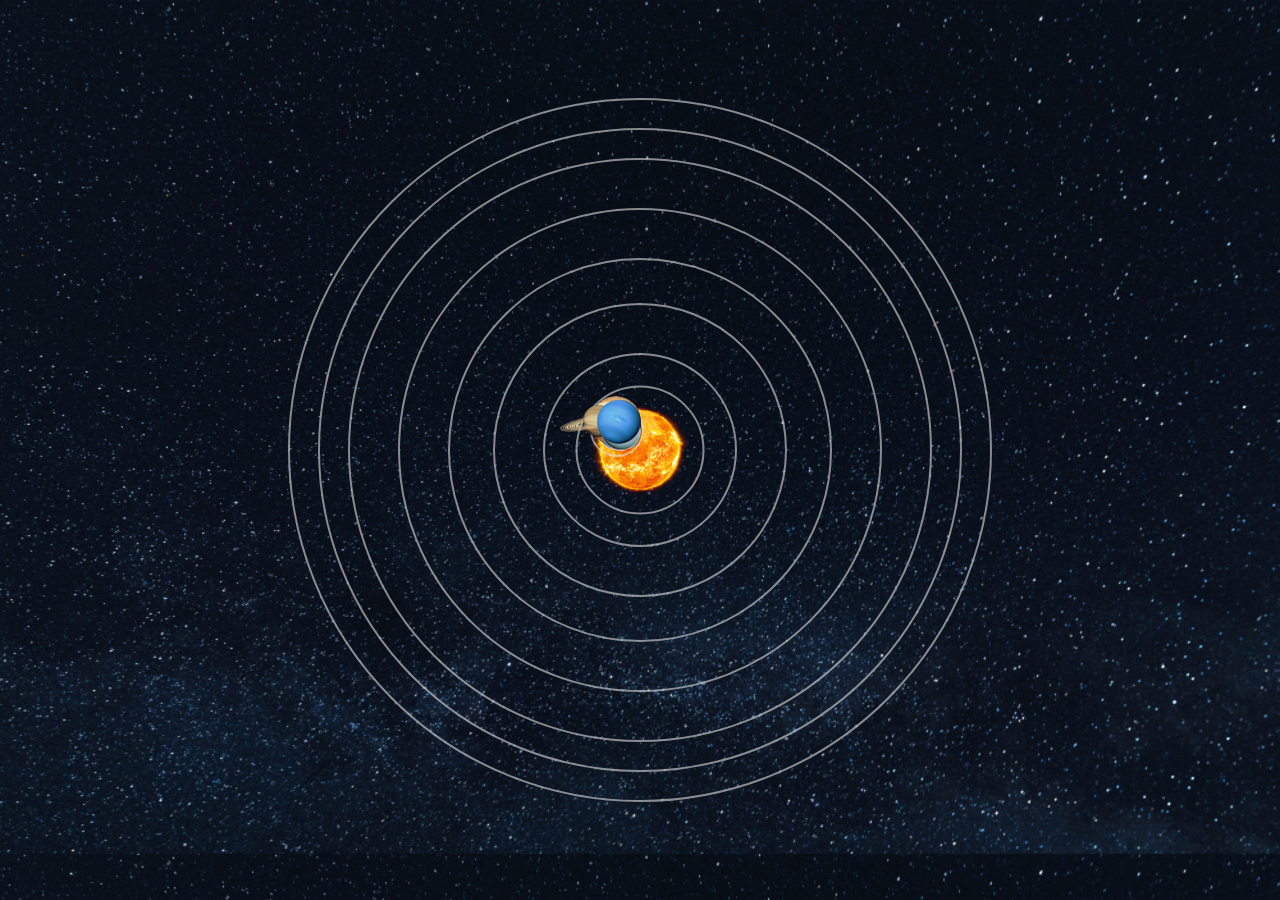
<file: projects/planet_revolution/index.html>
<!DOCTYPE html>
<html lang="en">
<head>
    <meta charset="UTF-8">
    <meta http-equiv="X-UA-Compatible" content="IE=edge">
    <meta name="viewport" content="width=device-width, initial-scale=1.0">
    <link rel="stylesheet" href="style.css">
    <title>Solar System</title>
</head>
<body>
    <div class="sun"></div>
    <div class="mercury-border">
        <div class="mercury">
        </div>
    </div>
    <div class="venus-border">
        <div class="venus">
        </div>
    </div>
    <div class="earth-border">
        <div class="earth">
            <div class="moon-border">
                <div class="moon"></div>
            </div>
        </div>
    </div>
    <div class="mars-border">
        <div class="mars">
        </div>
    </div>
    <div class="jupiter-border">
        <div class="jupiter">
        </div>
    </div>
    <div class="saturn-border">
        <div class="saturn">
        </div>
    </div>
    <div class="uranus-border">
        <div class="uranus">
        </div>
    </div>
    <div class="neptune-border">
        <div class="neptune">
        </div>
    </div>
</body>
</html>
</file>
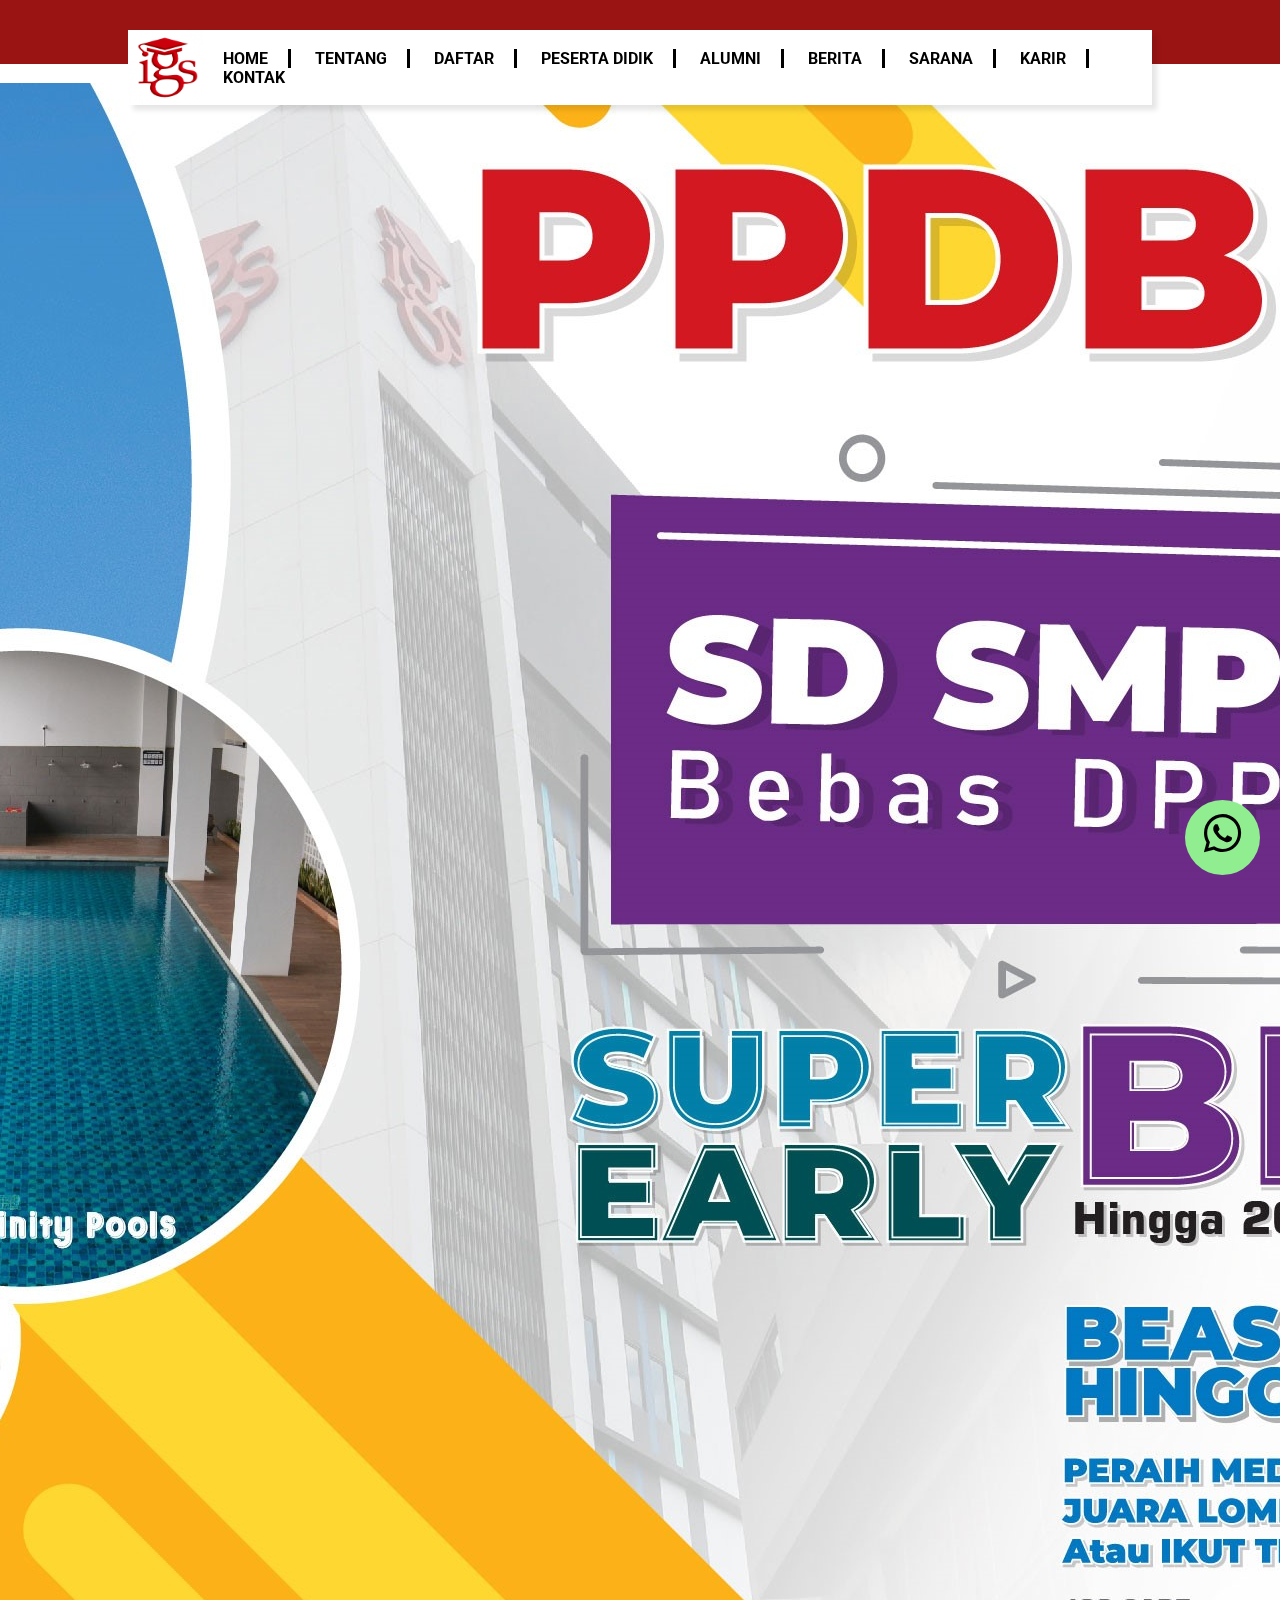
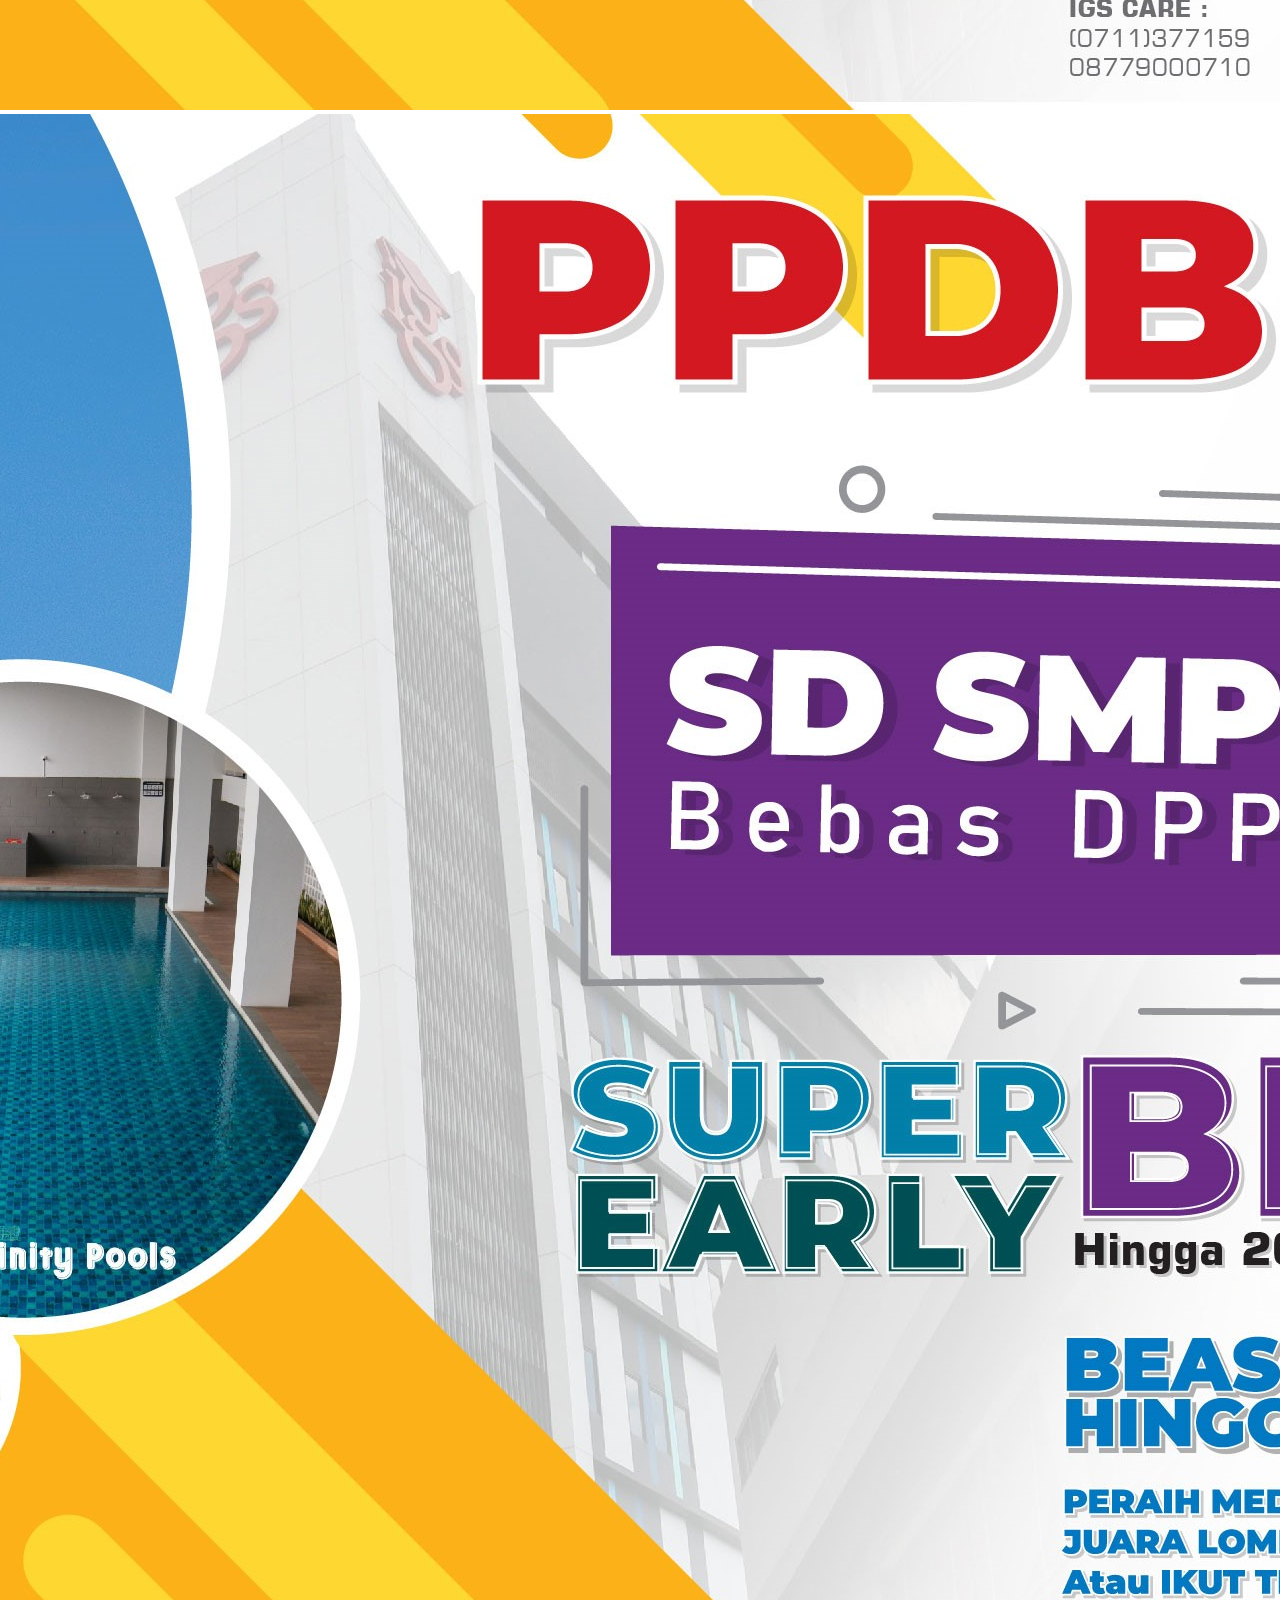
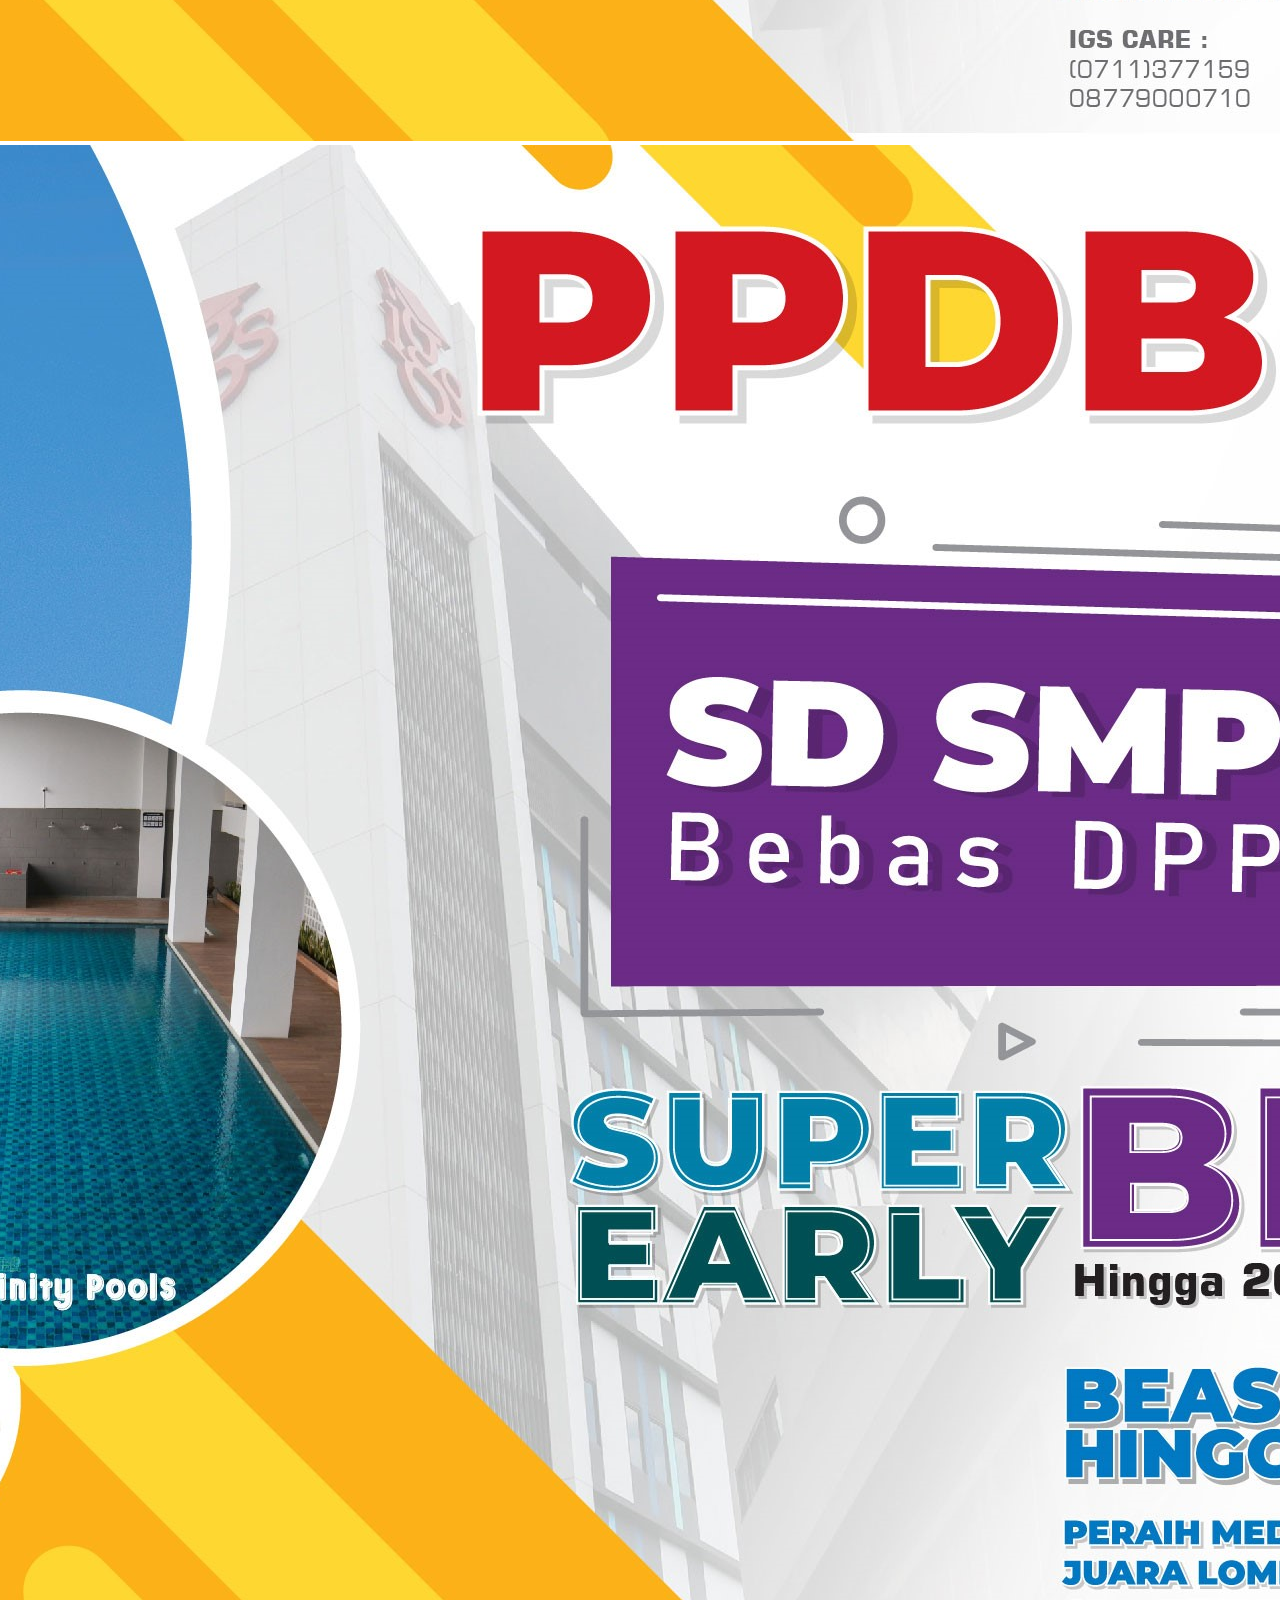
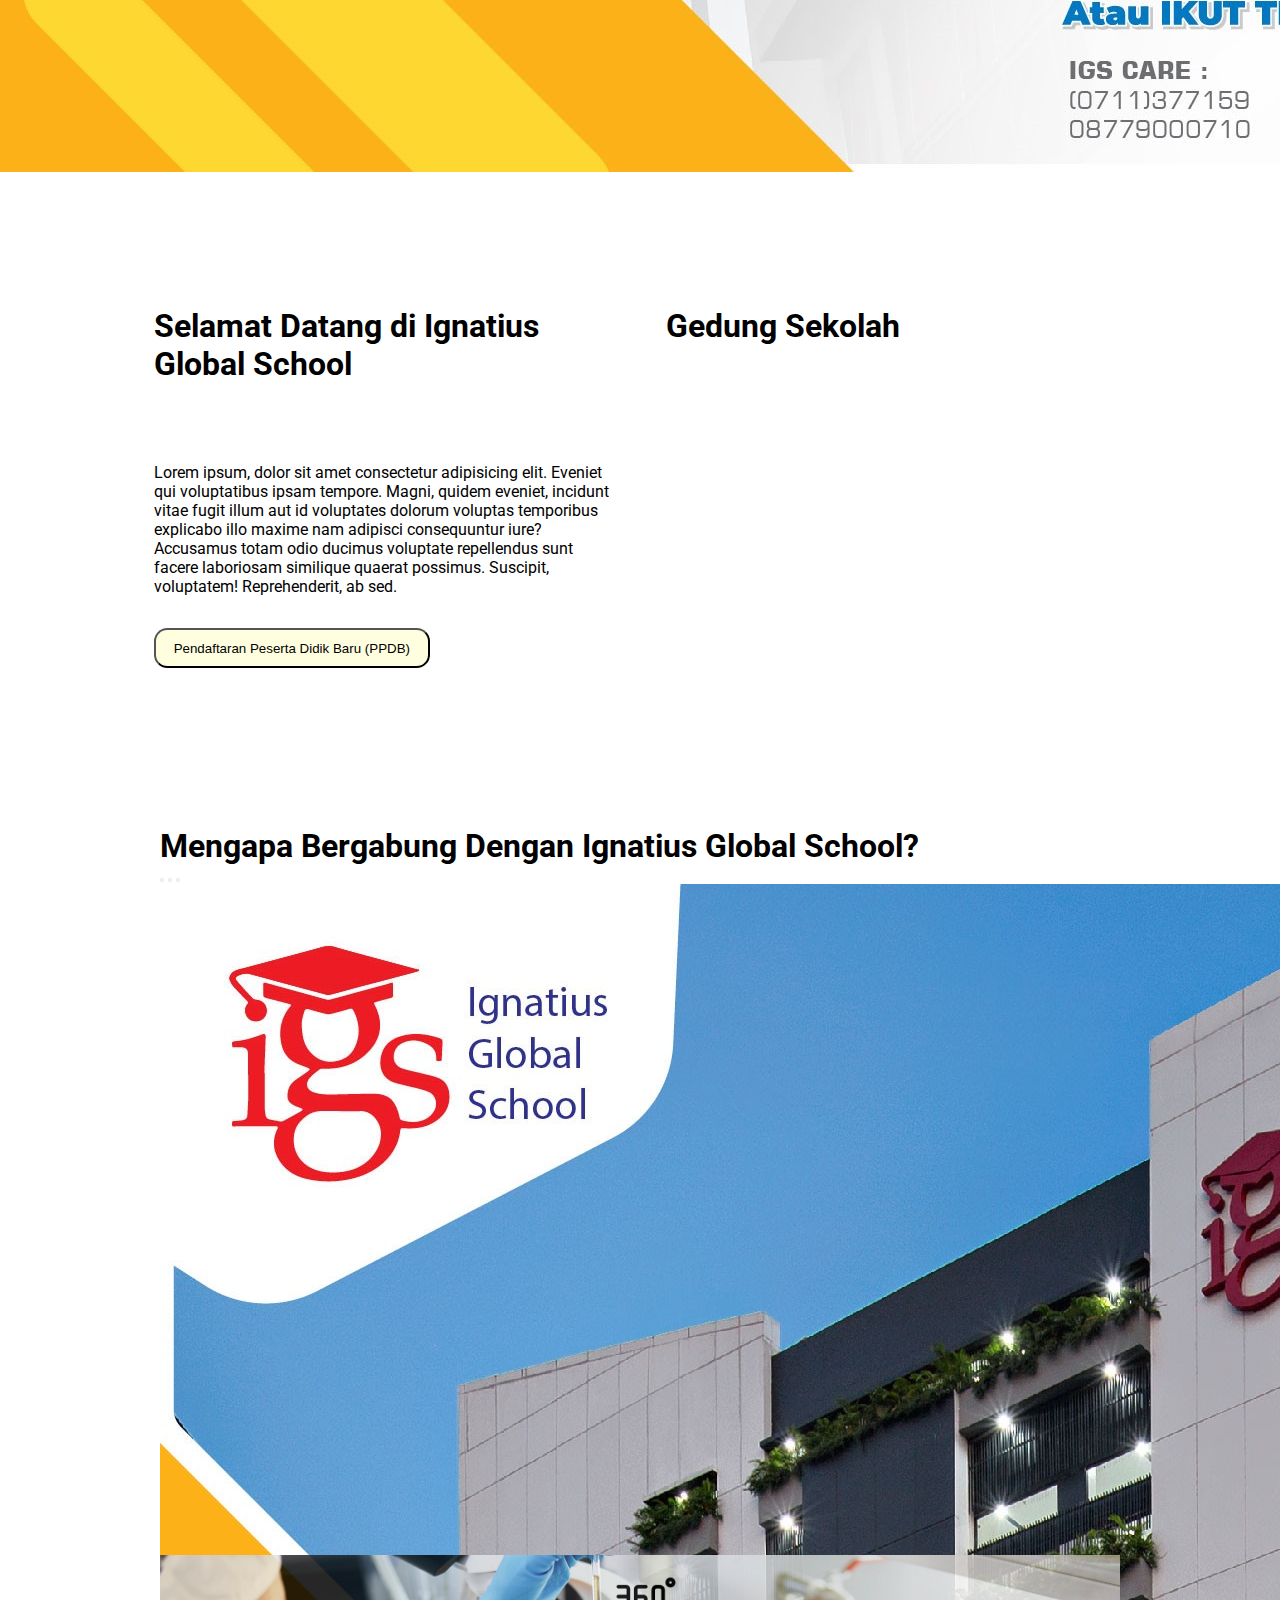
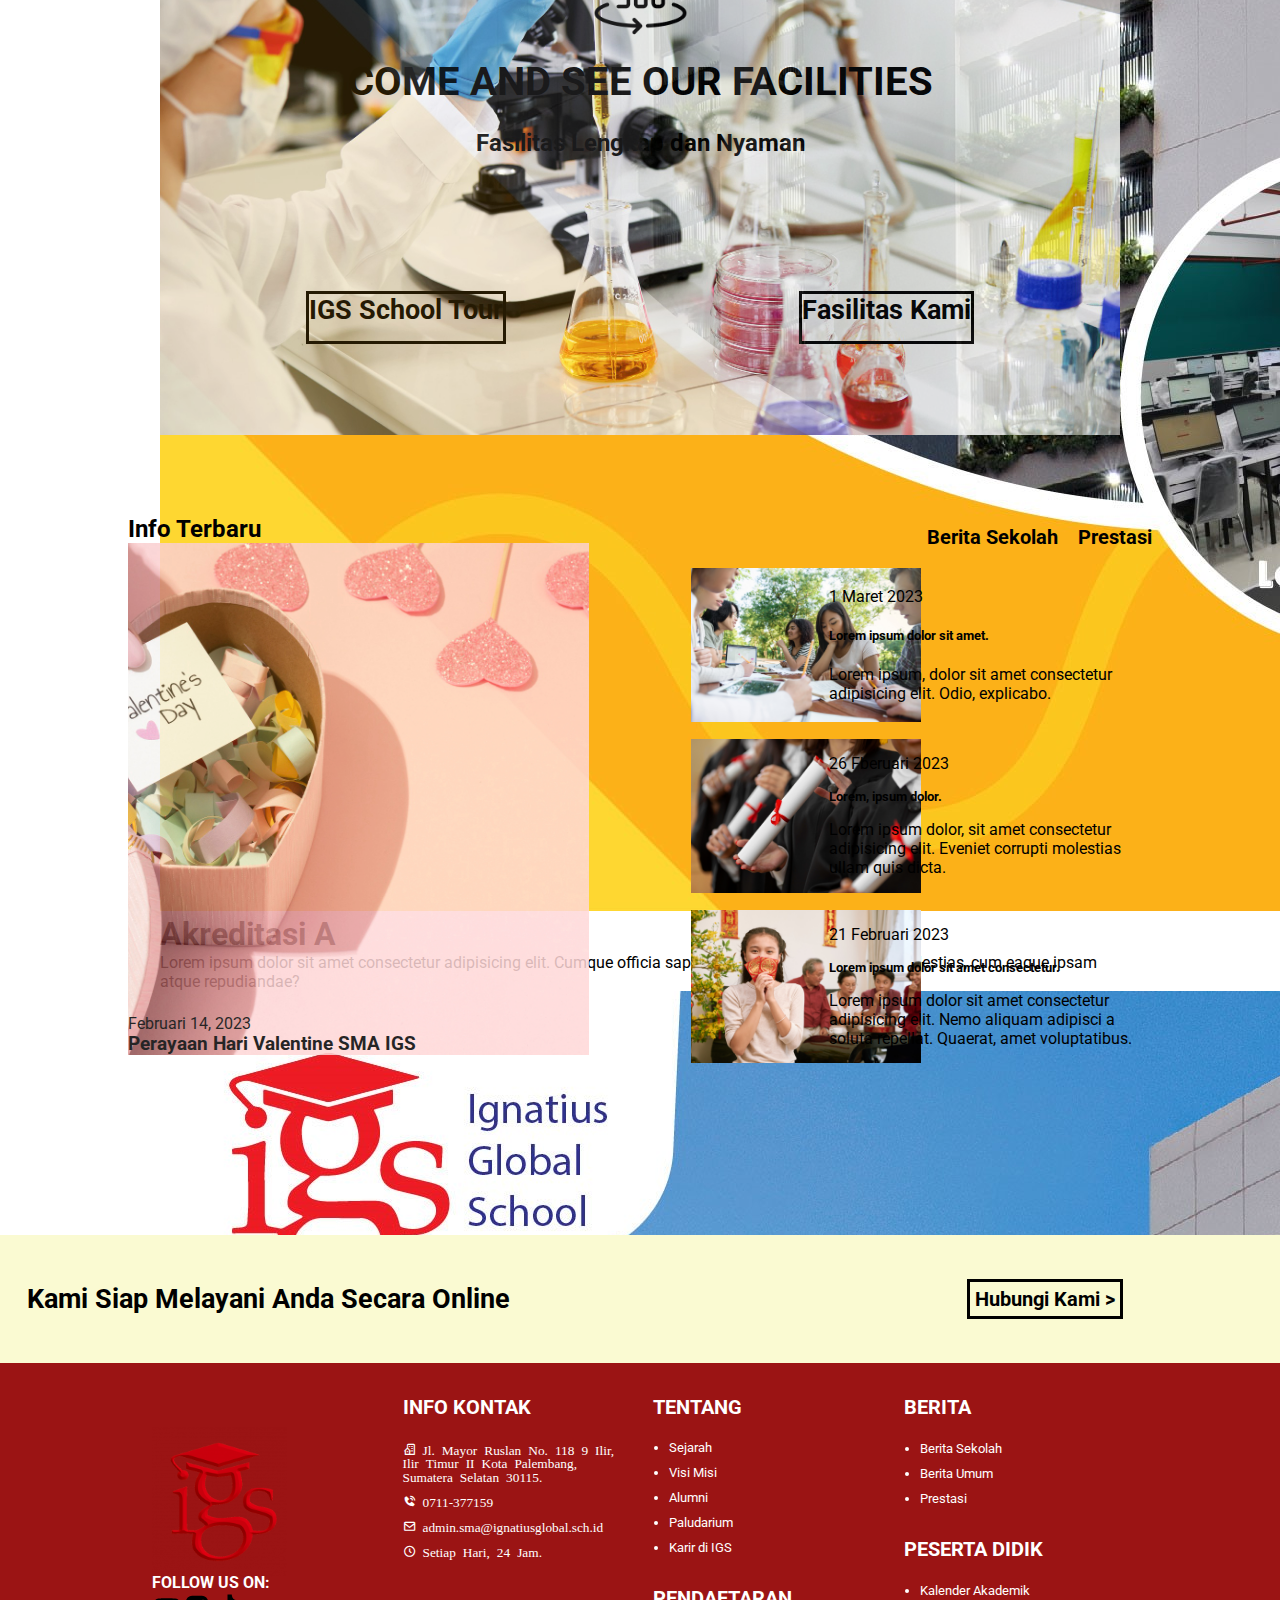
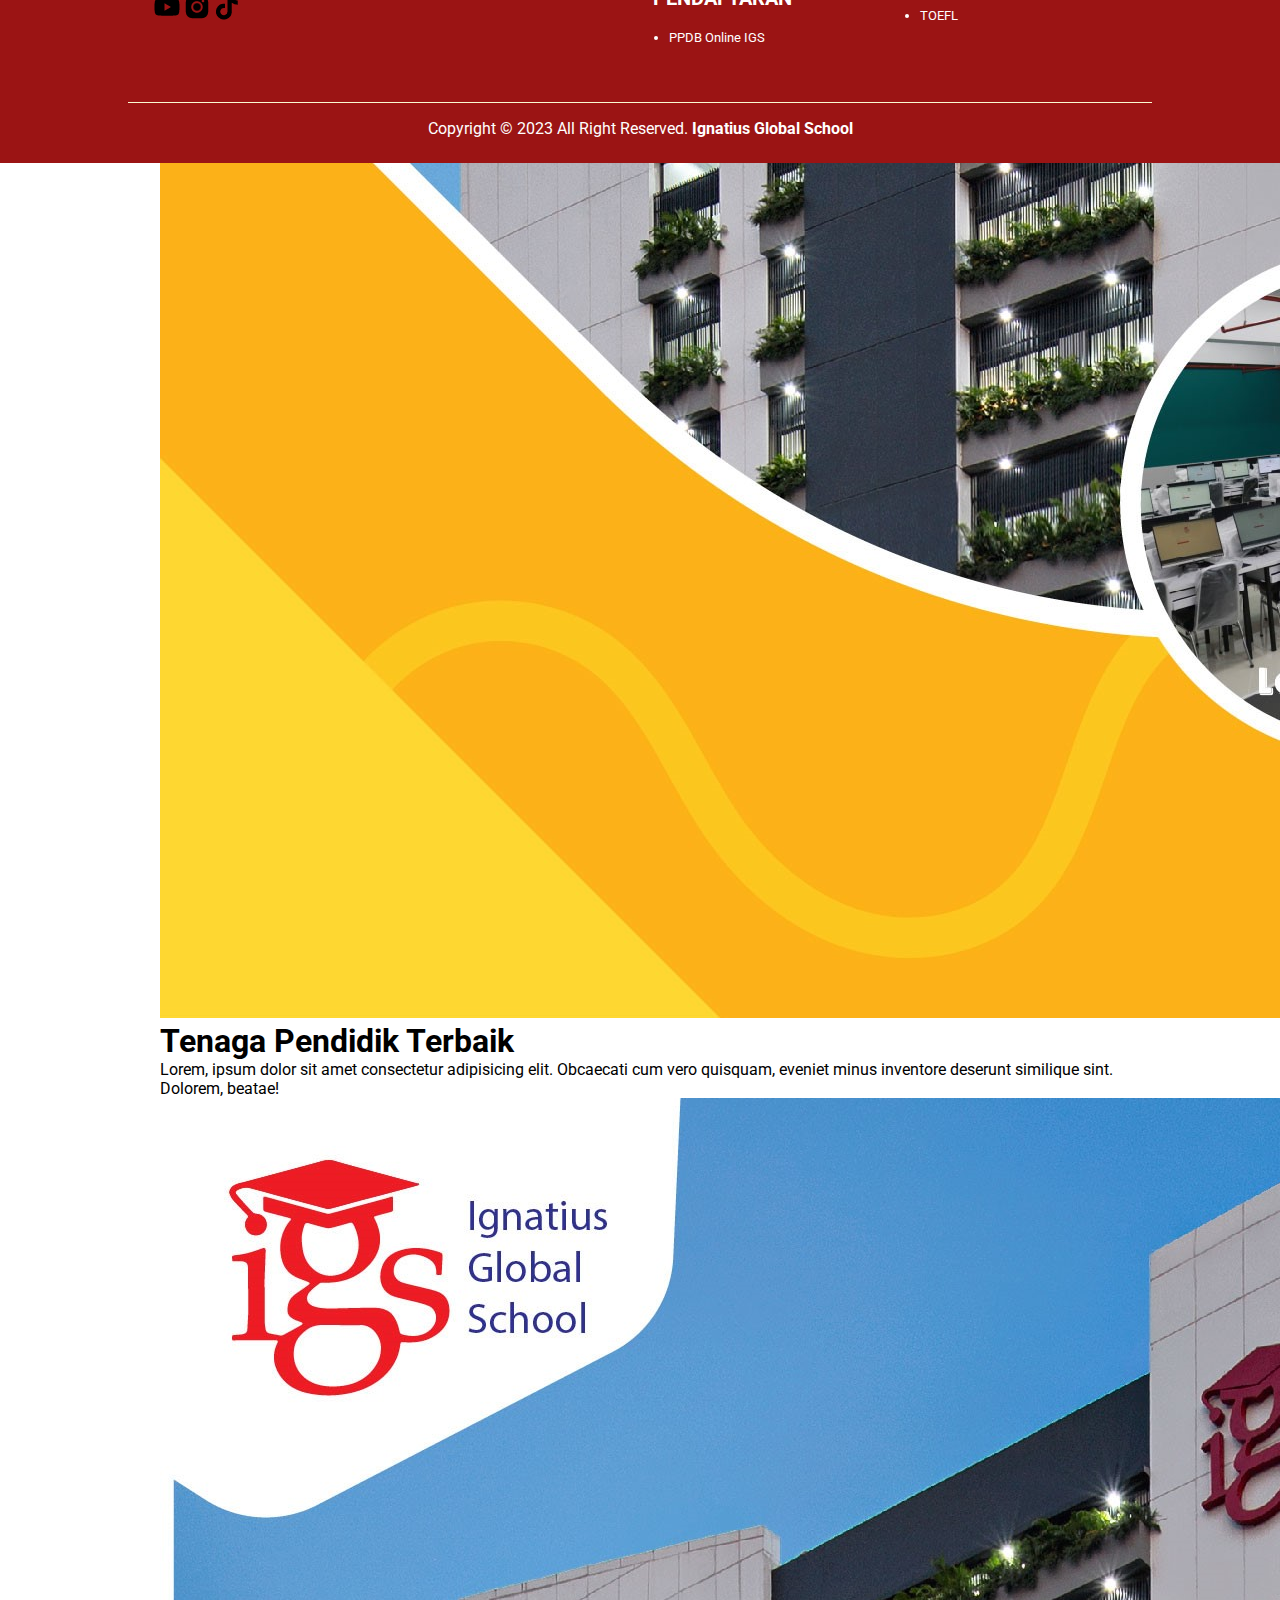
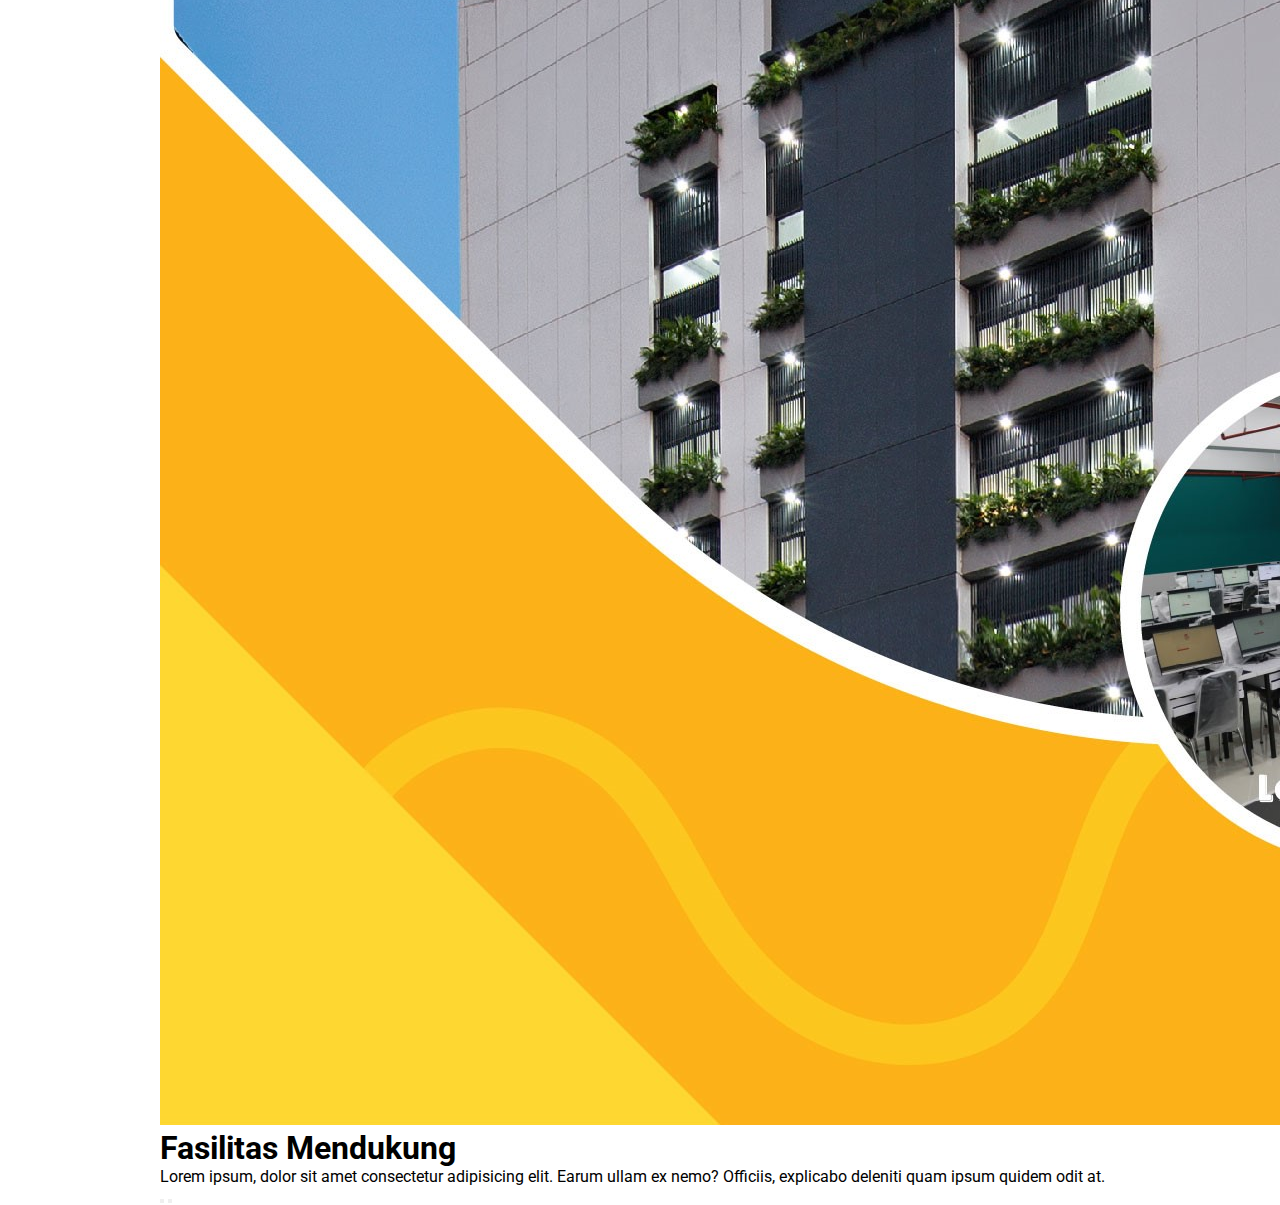
<file: projects/school_page/index.html>
<!DOCTYPE html>
<html lang="en">
<head>
    <meta charset="UTF-8">
    <meta http-equiv="X-UA-Compatible" content="IE=edge">
    <meta name="viewport" content="width=device-width, initial-scale=1.0">
    <title>Ignatius Global School</title>
    <link href="https://cdn.jsdelivr.net/npm/bootstrap@5.3.0-alpha1/dist/css/bootstrap.min.css" rel="stylesheet" integrity="sha384-GLhlTQ8iRABdZLl6O3oVMWSktQOp6b7In1Zl3/Jr59b6EGGoI1aFkw7cmDA6j6gD" crossorigin="anonymous">
    <link href='https://unpkg.com/boxicons@2.1.4/css/boxicons.min.css' rel='stylesheet'>
    <link rel="stylesheet" href="style.css">
</head>
<body>
    <div class="kotak">
        <header>
            <div class="header-block"></div>
            <nav>
                <div class="nav-logo">
                    <a href="" target="_self"><img src="igs-logos.png" alt="logo" width="75px" height="75px"></a>
                </div>
                <ul>
                    <li class="nav-item"><a href="" target="_self">home</a></li>
                    <li class="nav-item"><a href="" target="_self">tentang</a></li>
                    <li class="nav-item"><a href="" target="_self">daftar</a></li>
                    <li class="nav-item"><a href="" target="_self">peserta didik</a></li>
                    <li class="nav-item"><a href="" target="_self">alumni</a></li>
                    <li class="nav-item"><a href="" target="_self">berita</a></li>
                    <li class="nav-item"><a href="" target="_self">sarana</a></li>
                    <li class="nav-item"><a href="" target="_self">karir</a></li>
                    <li class="kontak"><a href="" target="_self">kontak</a></li>
                </ul>
            </nav>
        </header>
        <div class="jumbotron">
            <div id="demo" class="carousel slide" data-bs-ride="carousel">
                <div class="carousel-indicators">
                    <button type="button" data-bs-target="#demo" data-bs-slide-to="0" class="active"></button>
                    <button type="button" data-bs-target="#demo" data-bs-slide-to="1"></button>
                    <button type="button" data-bs-target="#demo" data-bs-slide-to="2"></button>
                </div>
                <div class="carousel-inner">
                    <div class="carousel-item active">
                        <img src="ppdb_igs.jpg" alt="PPDB" class="d-block w-100">
                    </div>
                    <div class="carousel-item">
                        <img src="ppdb_igs.jpg" alt="PPDB" class="d-block w-100">
                    </div>
                    <div class="carousel-item">
                        <img src="ppdb_igs.jpg" alt="PPDB" class="d-block w-100">
                    </div>
                </div>
                <button class="carousel-control-prev" type="button" data-bs-target="#demo" data-bs-slide="prev">
                    <span class="carousel-control-prev-icon"></span>
                </button>
                <button class="carousel-control-next" type="button" data-bs-target="#demo" data-bs-slide="next">
                    <span class="carousel-control-next-icon"></span>
                </button>
            </div>
        </div>
        <section class="content-1">
            <div class="left">
                <h1 class="item">Selamat Datang di Ignatius Global School</h1>
                <p class="item">Lorem ipsum, dolor sit amet consectetur adipisicing elit. Eveniet qui voluptatibus ipsam tempore. Magni, quidem eveniet, incidunt vitae fugit illum aut id voluptates dolorum voluptas temporibus explicabo illo maxime nam adipisci consequuntur iure? Accusamus totam odio ducimus voluptate repellendus sunt facere laboriosam similique quaerat possimus. Suscipit, voluptatem! Reprehenderit, ab sed.</p>
                <button class="enrol-btn"><a href="" target="_self">Pendaftaran Peserta Didik Baru (PPDB)</a></button>
            </div>
            <div class="right">
                <h1 class="item">Gedung Sekolah</h1>
                <iframe width=100% height="315" src="https://www.youtube.com/embed/kqJxFAVxvgg" title="YouTube video player" frameborder="0" allow="accelerometer; autoplay; clipboard-write; encrypted-media; gyroscope; picture-in-picture; web-share" allowfullscreen></iframe>
            </div>
        </section>
        <section class="content-2">
            <div class="kotak">
                <h1 class="item">Mengapa Bergabung Dengan Ignatius Global School?</h1>
                <div id="demo1" class="carousel slide" data-bs-ride="carousel">
                    <div class="carousel-indicators">
                        <button type="button" data-bs-target="#demo1" data-bs-slide-to="0" class="active"></button>
                        <button type="button" data-bs-target="#demo1" data-bs-slide-to="1"></button>
                        <button type="button" data-bs-target="#demo1" data-bs-slide-to="2"></button>
                    </div>
                    <div class="carousel-inner">
                        <div class="carousel-item active">
                            <img src="ppdb_igs.jpg" alt="PPDB" class="d-block w-100">
                            <div class="carousel-caption">
                                <h1>Akreditasi A</h1>
                                <p>Lorem ipsum dolor sit amet consectetur adipisicing elit. Cumque officia sapiente iusto commodi repellat molestias, cum eaque ipsam atque repudiandae?</p>
                            </div>
                        </div>
                        <div class="carousel-item">
                            <img src="ppdb_igs.jpg" alt="PPDB" class="d-block w-100">
                            <div class="carousel-caption">
                                <h1>Tenaga Pendidik Terbaik</h1>
                                <p>Lorem, ipsum dolor sit amet consectetur adipisicing elit. Obcaecati cum vero quisquam, eveniet minus inventore deserunt similique sint. Dolorem, beatae!</p>
                            </div>
                        </div>
                        <div class="carousel-item">
                            <img src="ppdb_igs.jpg" alt="PPDB" class="d-block w-100">
                            <div class="carousel-caption">
                                <h1>Fasilitas Mendukung</h1>
                                <p>Lorem ipsum, dolor sit amet consectetur adipisicing elit. Earum ullam ex nemo? Officiis, explicabo deleniti quam ipsum quidem odit at.</p>
                            </div>
                        </div>
                    </div>
                    <button class="carousel-control-prev" type="button" data-bs-target="#demo1" data-bs-slide="prev">
                        <span class="carousel-control-prev-icon"></span>
                    </button>
                    <button class="carousel-control-next" type="button" data-bs-target="#demo1" data-bs-slide="next">
                        <span class="carousel-control-next-icon"></span>
                    </button>
                </div></div>
        </section>
        <section class="tour">
            <div class="box-top">
                <div class="foto">
                    <img src=360-degree.png alt="360 icon" width=103px height=103px>
                </div>
                <h1>COME AND SEE OUR FACILITIES</h1>
                <p>Fasilitas Lengkap dan Nyaman</p>
            </div>
            <div class="box-bottom">
                <div class="btn">IGS School Tour</div>
                <div class="btn">Fasilitas Kami</div>
            </div>
        </section>
        <section class="article">
            <div class="left">
                <h2>Info Terbaru</h2>
                <div class="kotak">
                    <div class="content">
                        <p>Februari 14, 2023</p>
                        <h3>Perayaan Hari Valentine SMA IGS<h3>
                    </div>
                </div>
            </div>
            <div class="right">
                <div class="title">
                    <h3><a href="" target="_blank">Berita Sekolah</a></h3>
                    <h3><a href="" target="_blank">Prestasi</a></h3>
                </div>
                <div class="kotak">
                    <div class="picture">
                        <div class="satu"><img src="student.jpg" alt="Orientation"></div>
                        <div class="dua"><img src="graduation.jpg" alt="Graduation"></div>
                        <div class="tiga"><img src="imlek.jpg" alt="imlek"></div>
                    </div>
                    <div class="text">
                        <div class="satu">
                            <p>1 Maret 2023</p>
                            <h5>Lorem ipsum dolor sit amet.</h5>
                            <p>Lorem ipsum, dolor sit amet consectetur adipisicing elit. Odio, explicabo.</p>
                        </div>
                        <div class="dua">
                            <p>26 Fberuari 2023</p>
                            <h5>Lorem, ipsum dolor.</h5>
                            <p>Lorem ipsum dolor, sit amet consectetur adipisicing elit. Eveniet corrupti molestias ullam quis dicta.</p>
                        </div>
                        <div class="tiga">
                            <p>21 Februari 2023</p>
                            <h5>Lorem ipsum dolor sit amet consectetur.</h5>
                            <p>Lorem ipsum dolor sit amet consectetur adipisicing elit. Nemo aliquam adipisci a soluta repellat. Quaerat, amet voluptatibus.</p>
                        </div>
                    </div>
                </div>
            </div>
        </section>
        <section class="service">
            <div class="text">
                Kami Siap Melayani Anda Secara Online
            </div>
            <div class="comm">
                <p><a href="" target="">Hubungi Kami ></a></p>
            </div>
        </section>
        <footer>
            <div class="kotak">
                <section class="top">
                    <div class="item social-media">
                        <div class="logo">
                            <img src="igs-logos.png" alt="Ignatius Global School">
                        </div>
                        <h3>Follow us on:</h3>
                        <div class="social-icons">
                            <img src="[data-uri]"/>
                            <img src="[data-uri]"/>
                            <img src="[data-uri]"/>
                        </div>
                    </div>
                    <div class="item item-contact">
                        <h2>Info Kontak</h2>
                        <ul>
                            <li>
                                <i class="bx bx-building-house">
                                    Jl. Mayor Ruslan No. 118 9 Ilir, Ilir Timur II Kota Palembang, Sumatera Selatan 30115.
                                </i>
                            </li>
                            <li>
                                <i class='bx bxs-phone-call' >
                                    0711-377159
                                </i>
                            </li>
                            <li>
                                <i class='bx bx-envelope'>
                                    admin.sma@ignatiusglobal.sch.id
                                </i>
                            </li>
                            <li>
                                <i class='bx bx-time-five'>
                                    Setiap Hari, 24 Jam.
                                </i>
                            </li>
                        </ul>
                    </div>
                    <div class="item item-about">
                        <h2>Tentang</h2>
                        <ul>
                            <li>Sejarah</li>
                            <li>Visi Misi</li>
                            <li>Alumni</li>
                            <li>Paludarium</li>
                            <li>Karir di IGS</li>
                        </ul>
                        <h2>Pendaftaran</h2>
                        <ul>
                            <li>PPDB Online IGS</li>
                        </ul>
                    </div>
                    <div class="item item-news">
                        <h2>Berita</h2>
                        <ul>
                            <li>Berita Sekolah</li>
                            <li>Berita Umum</li>
                            <li>Prestasi</li>
                        </ul>
                        <h2>Peserta Didik</h2>
                        <ul>
                            <li>Kalender Akademik</li>
                            <li>TOEFL</li>
                        </ul>
                    </div>
                </section>
                <section class="bottom">
                    <p>Copyright &copy; 2023 All Right Reserved. <span style="font-weight: bold;">Ignatius Global School</span></p>
                </section>
            </div>     
        </footer> 
    </div>
    <div class="whatsapp-icon">
        <a href="" target=""><i class='bx bxl-whatsapp'></i></a>
    </div>
    <script src="https://cdn.jsdelivr.net/npm/bootstrap@5.3.0-alpha1/dist/js/bootstrap.bundle.min.js" integrity="sha384-w76AqPfDkMBDXo30jS1Sgez6pr3x5MlQ1ZAGC+nuZB+EYdgRZgiwxhTBTkF7CXvN" crossorigin="anonymous"></script>
</body>
</html>
</file>
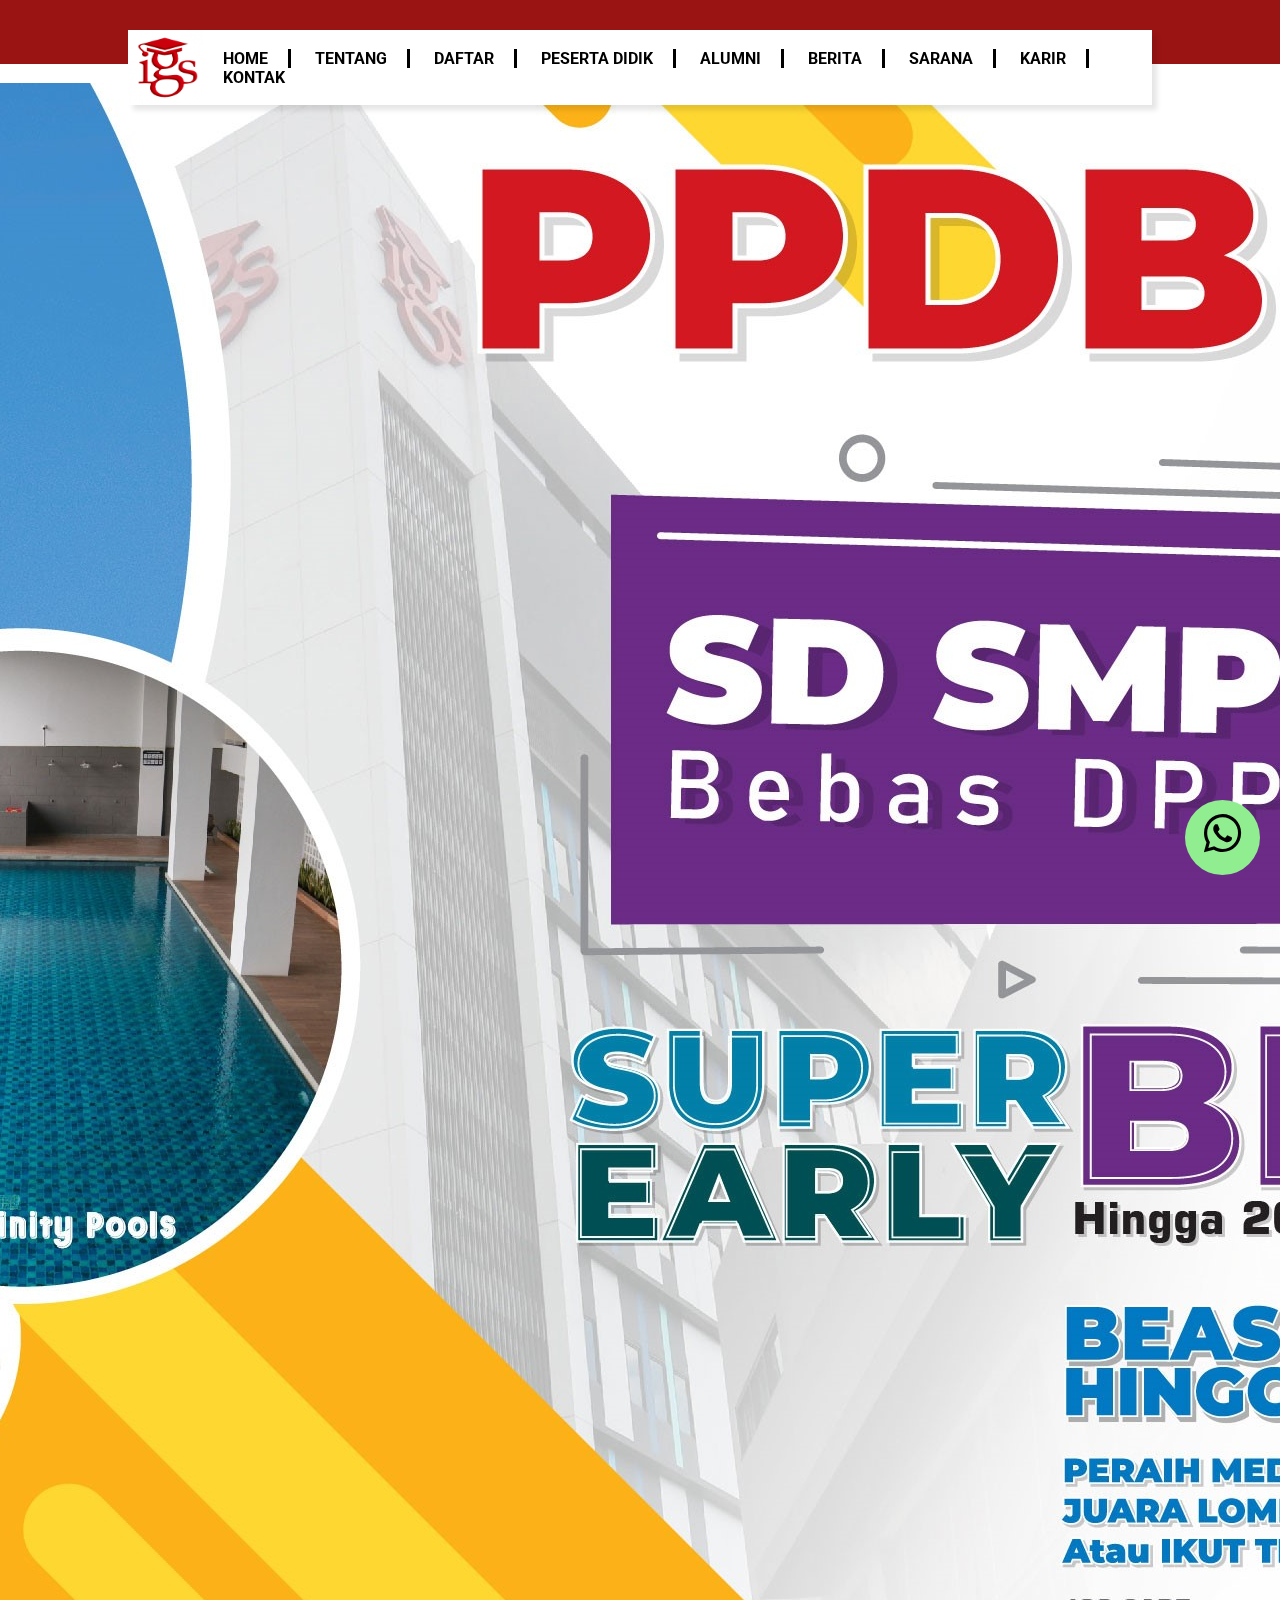
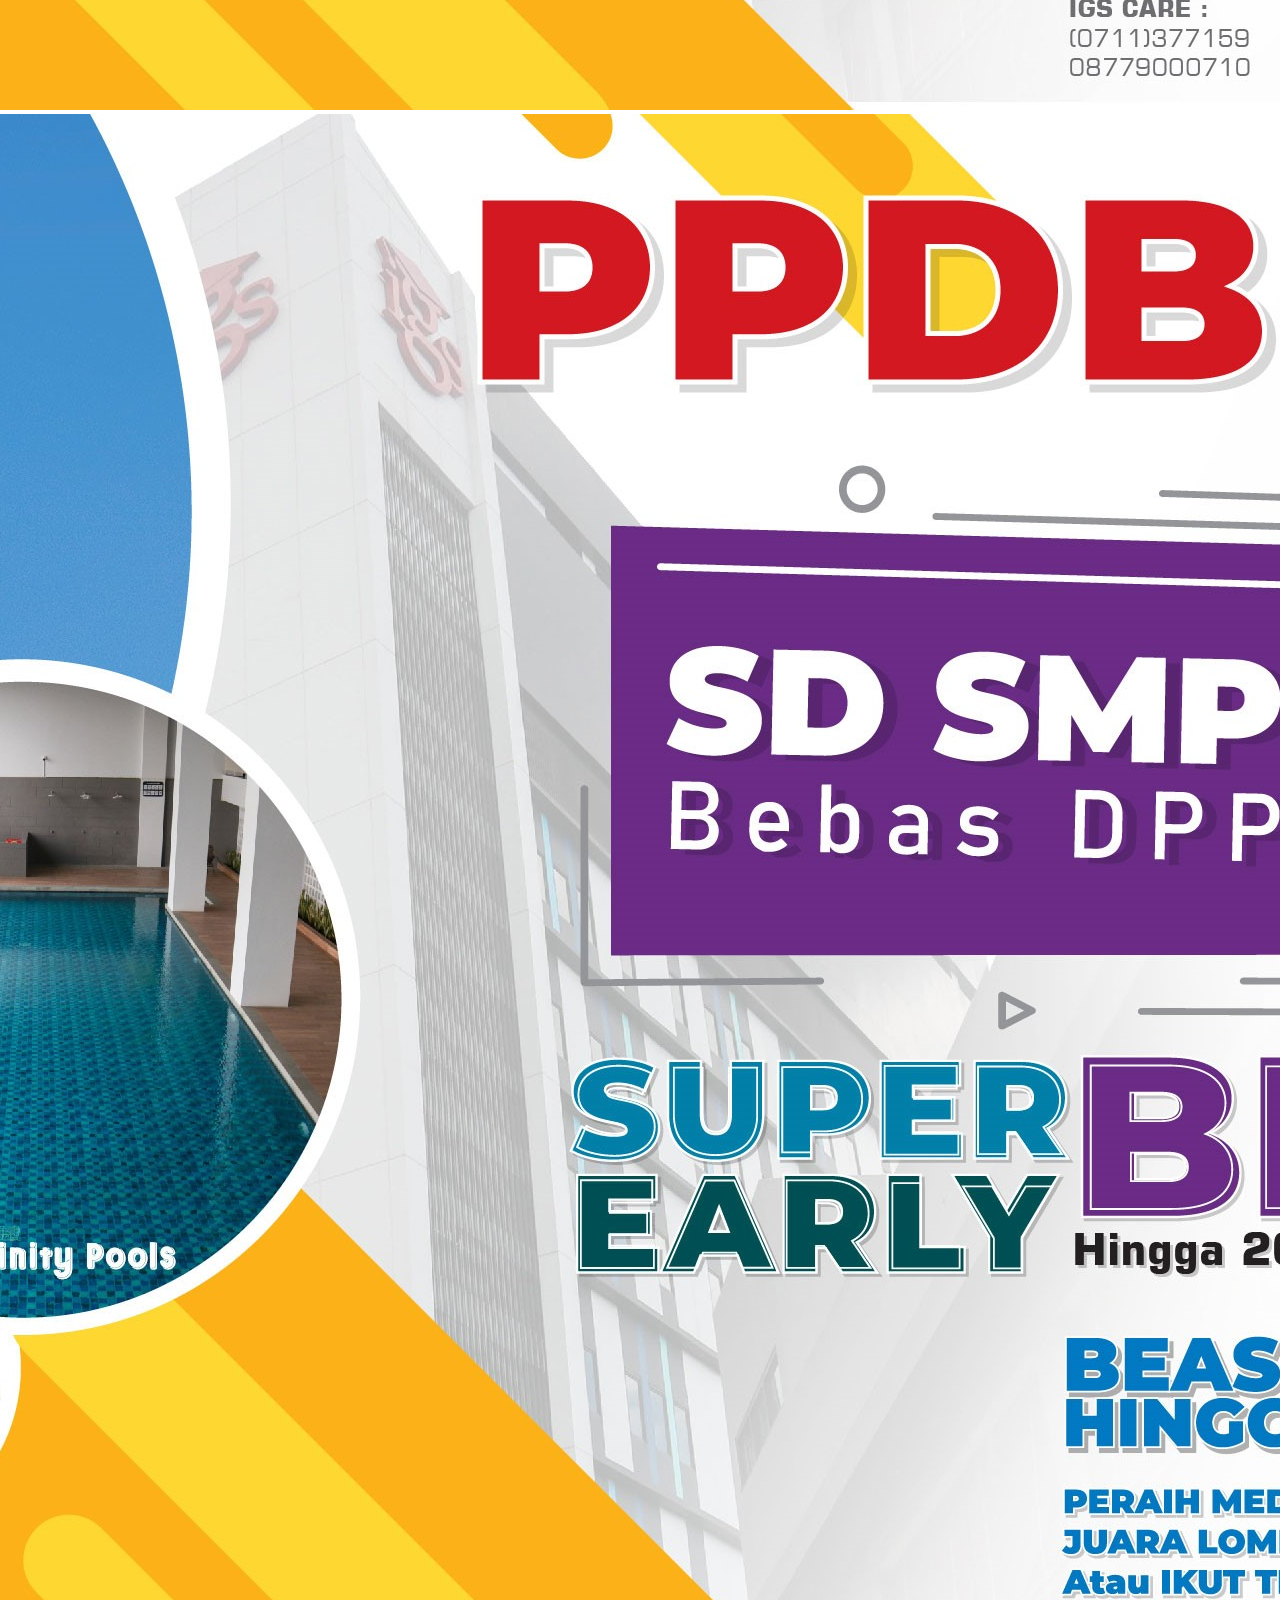
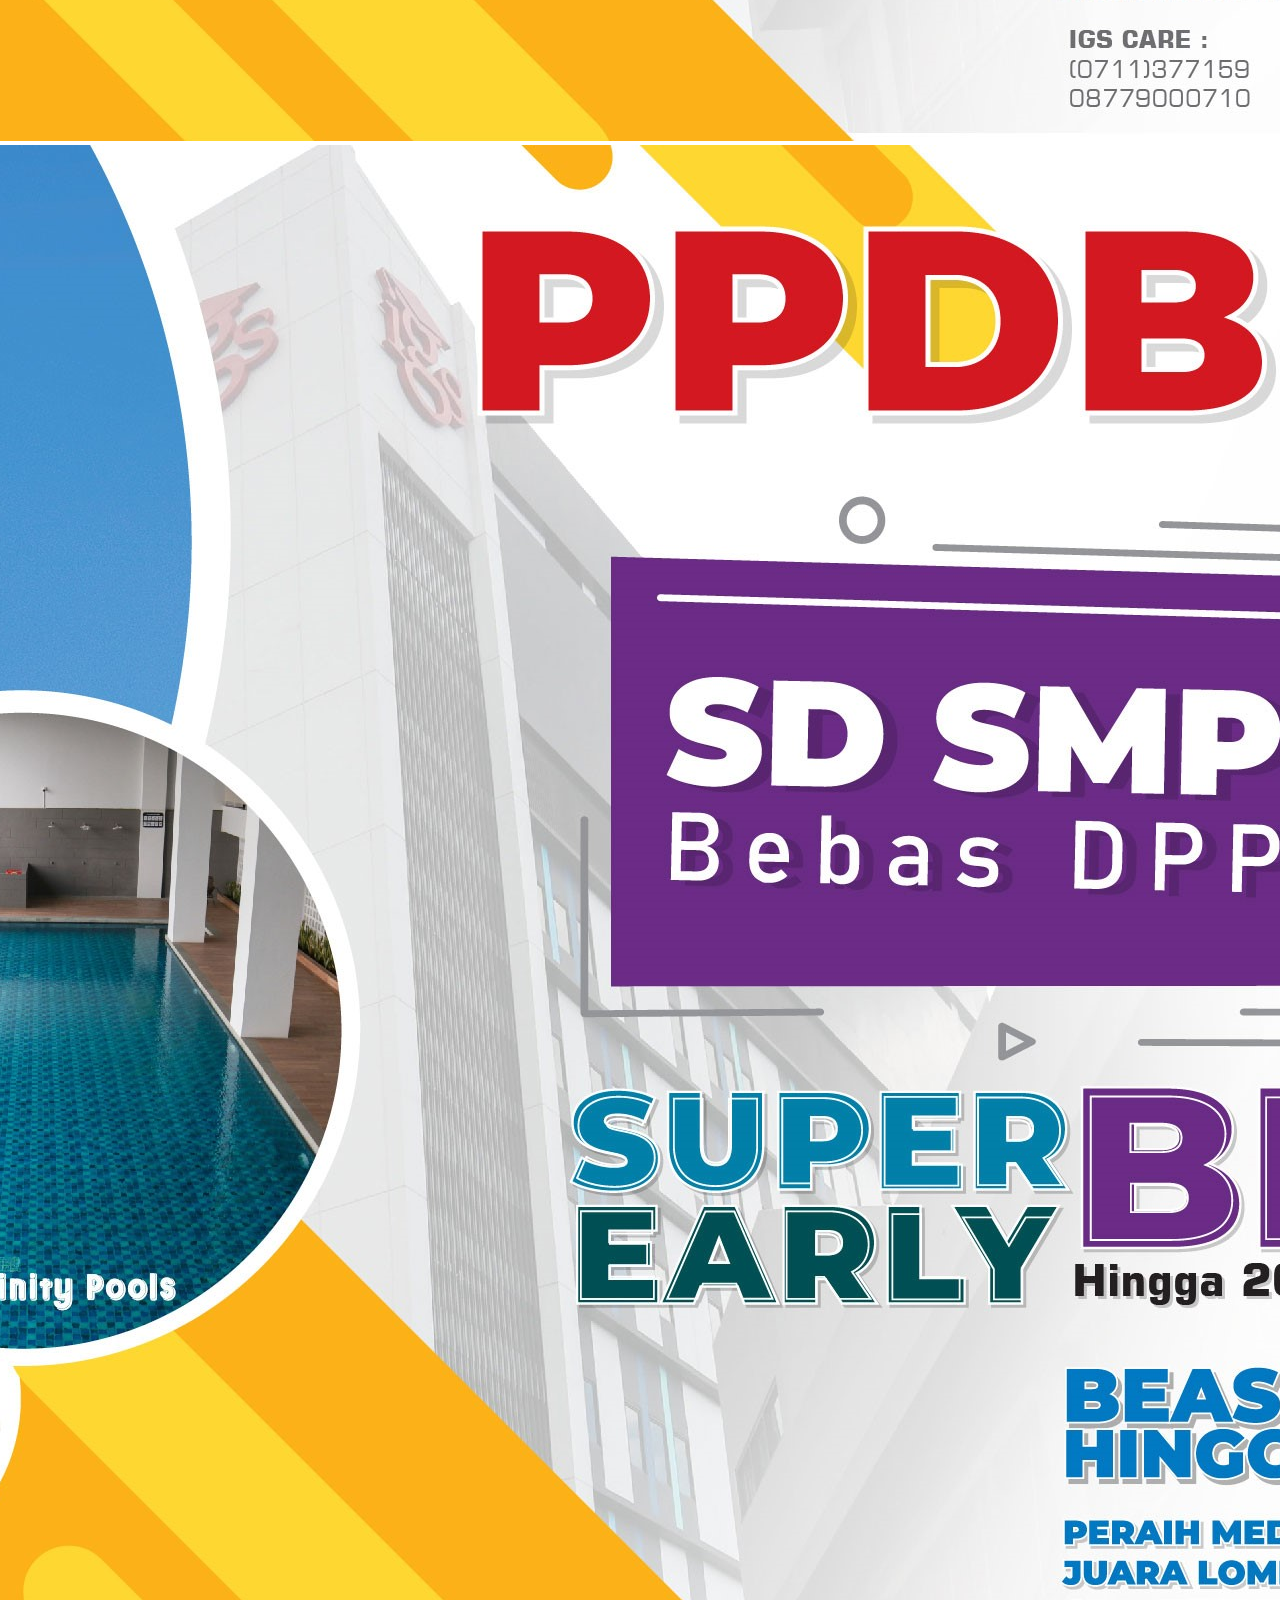
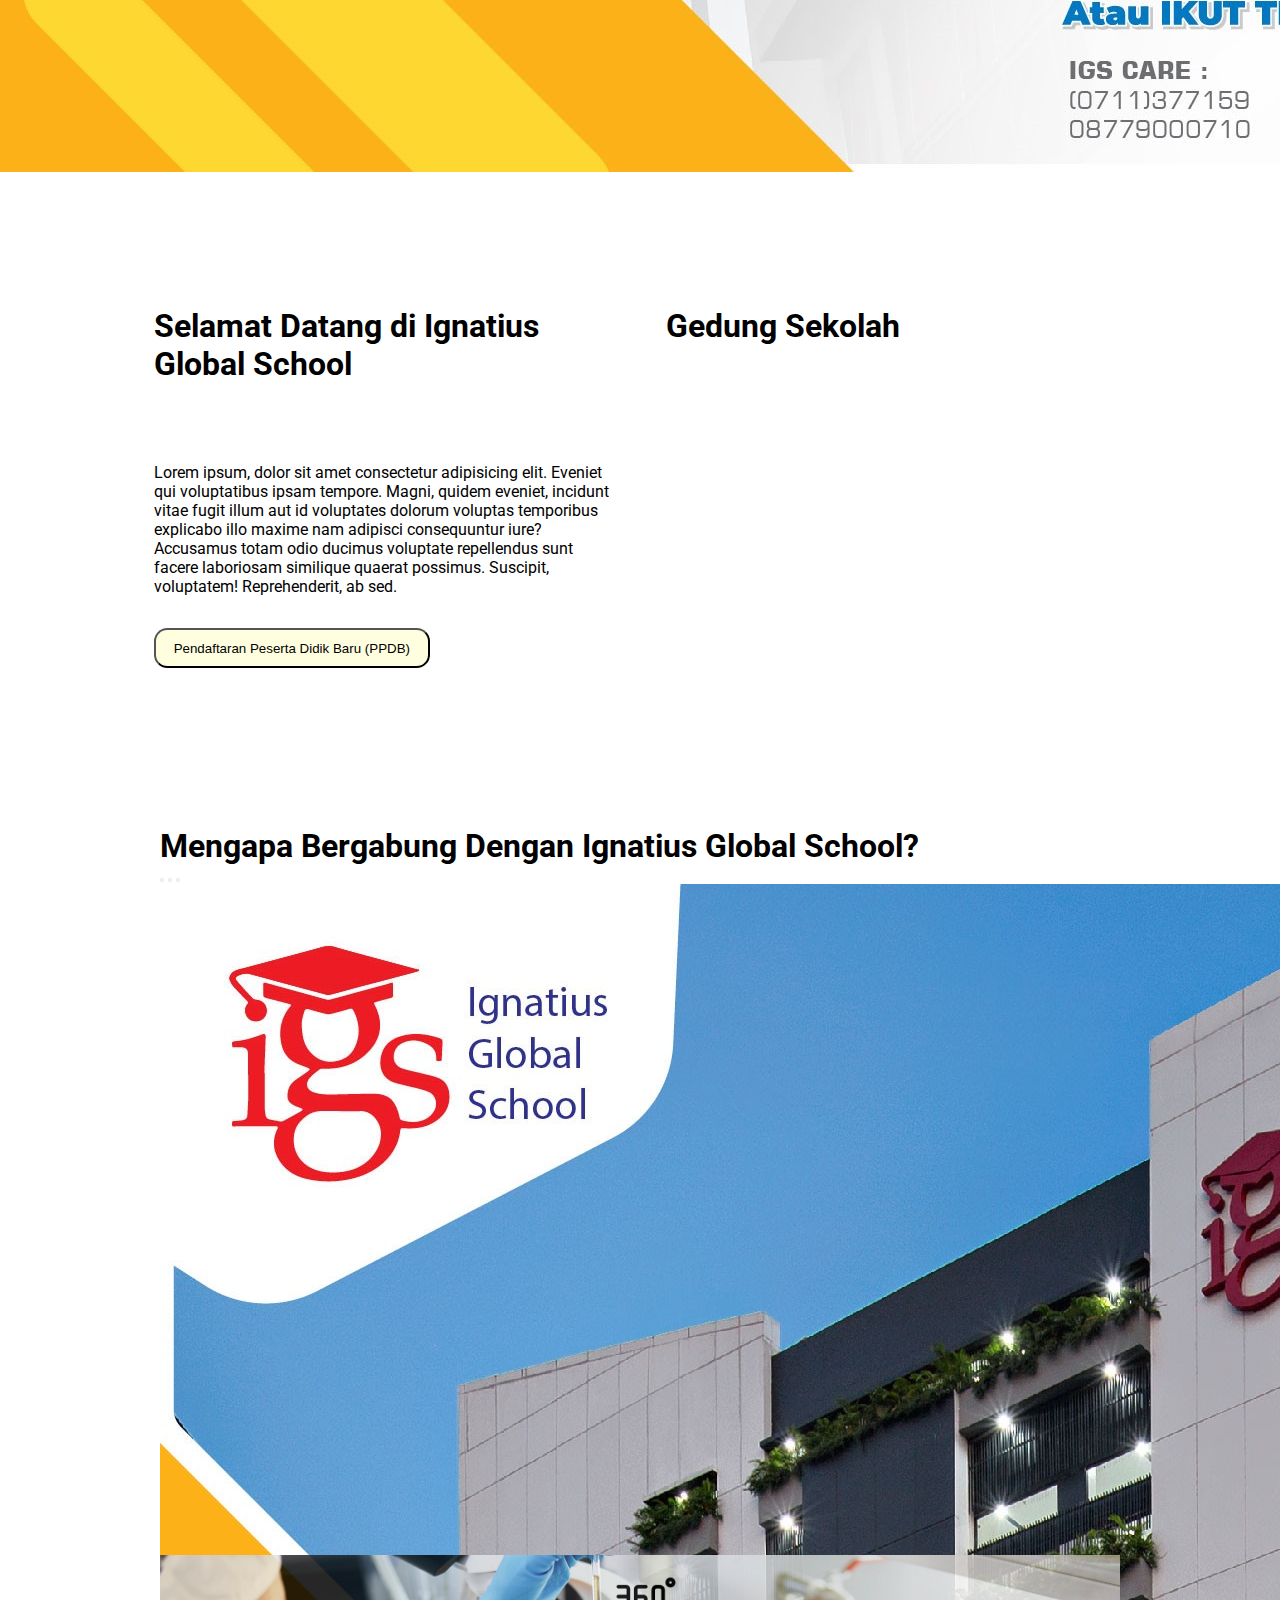
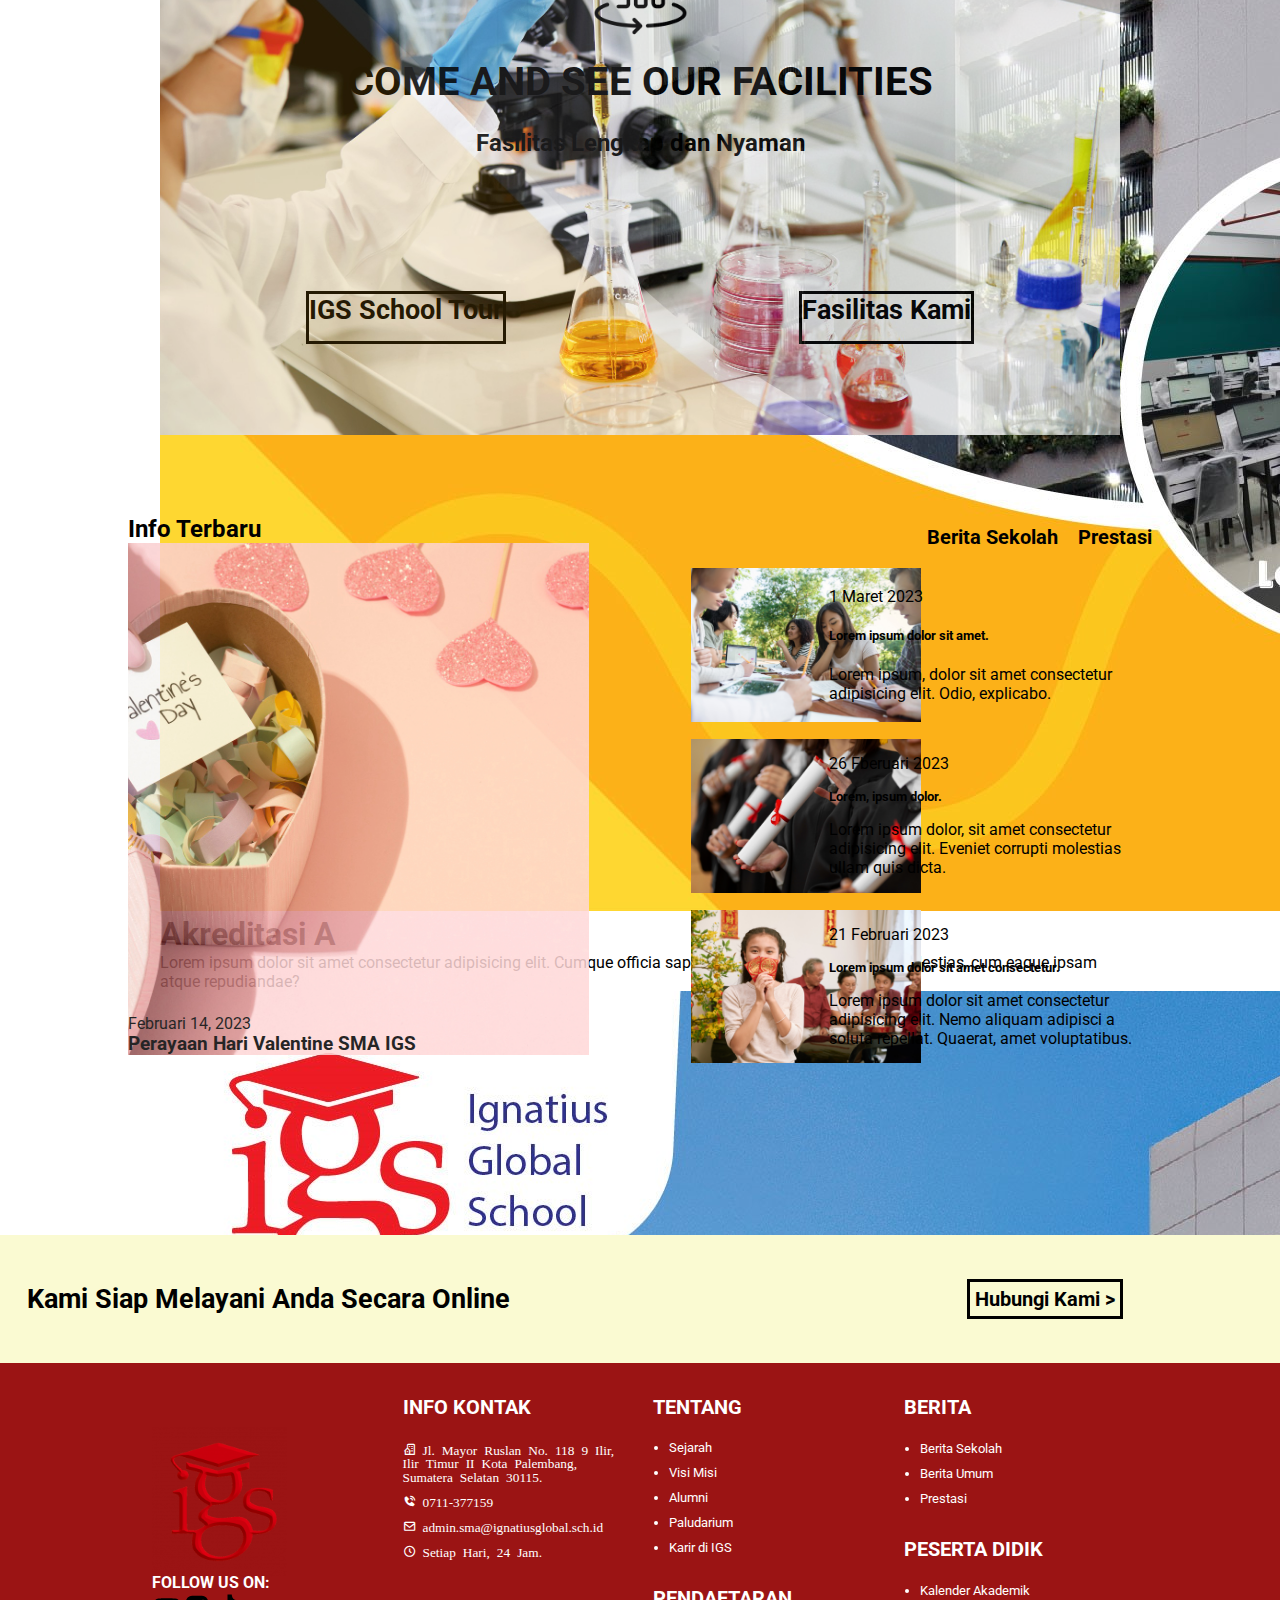
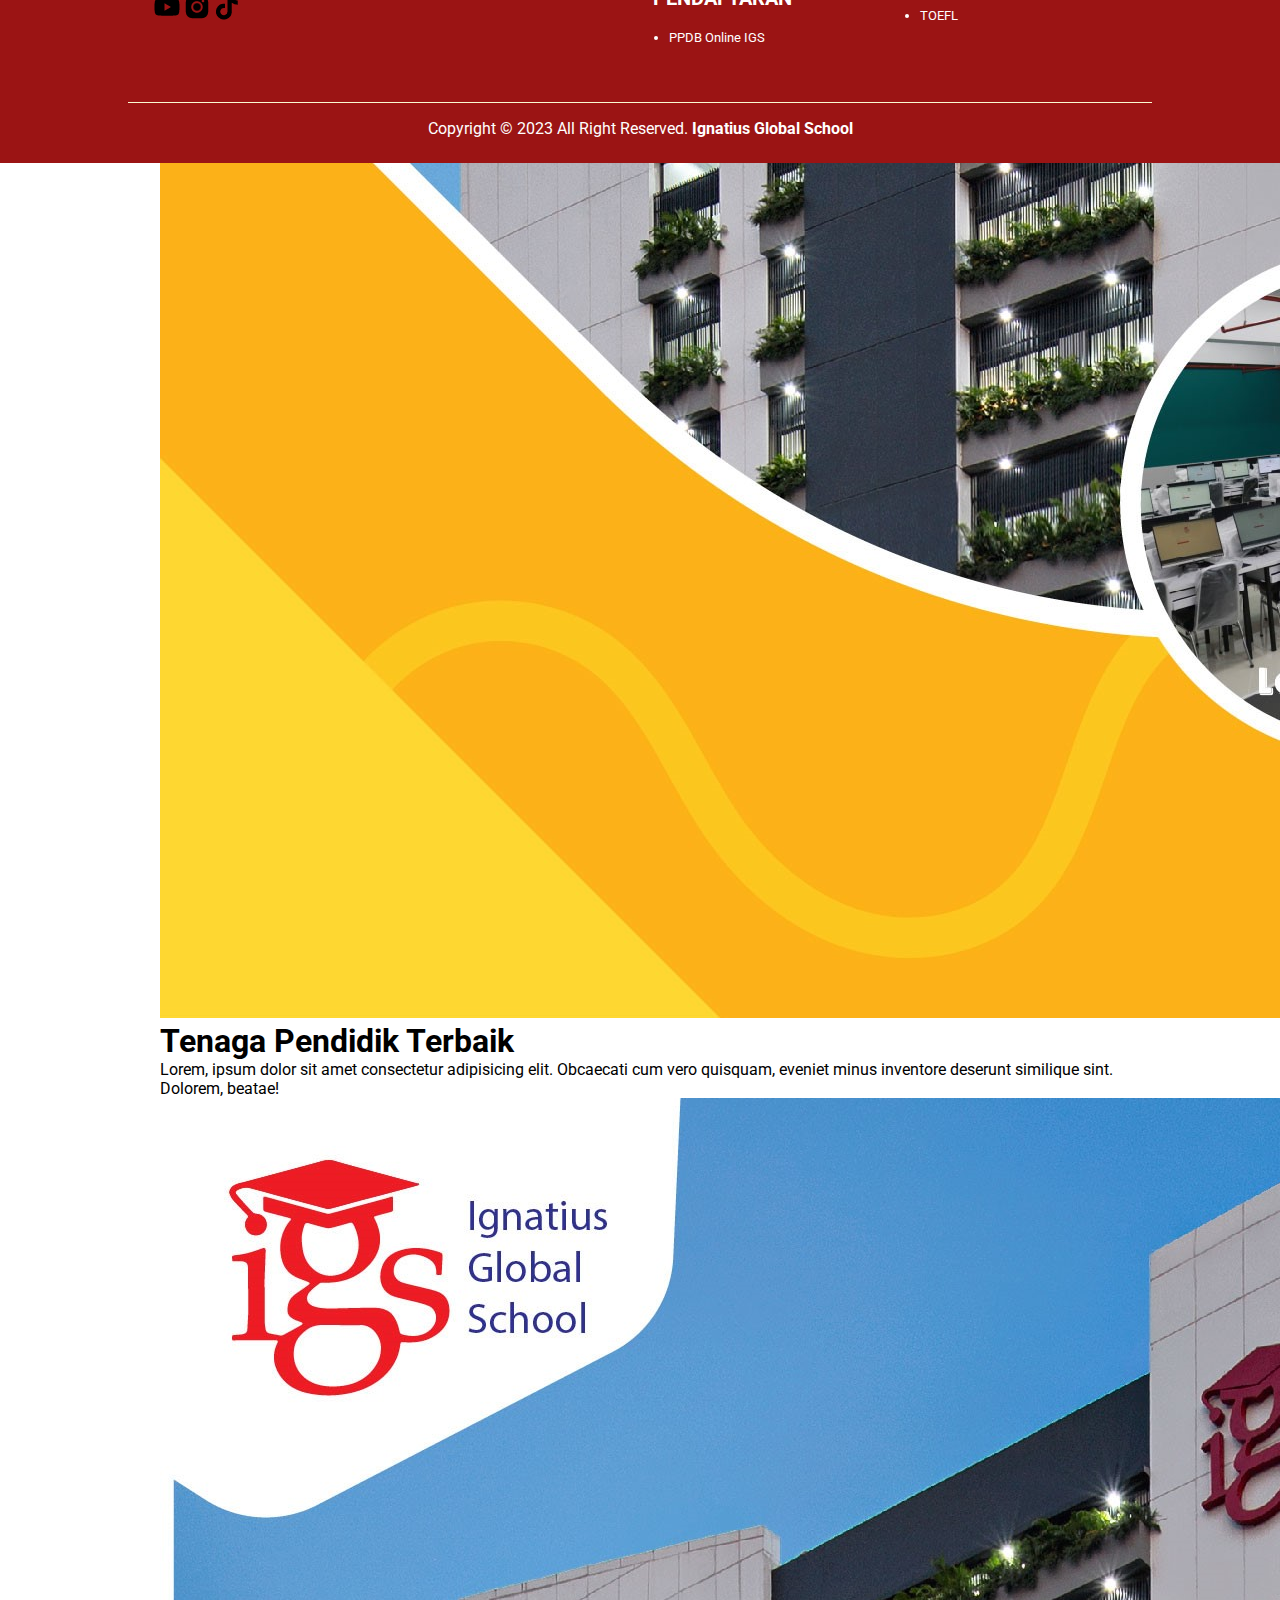
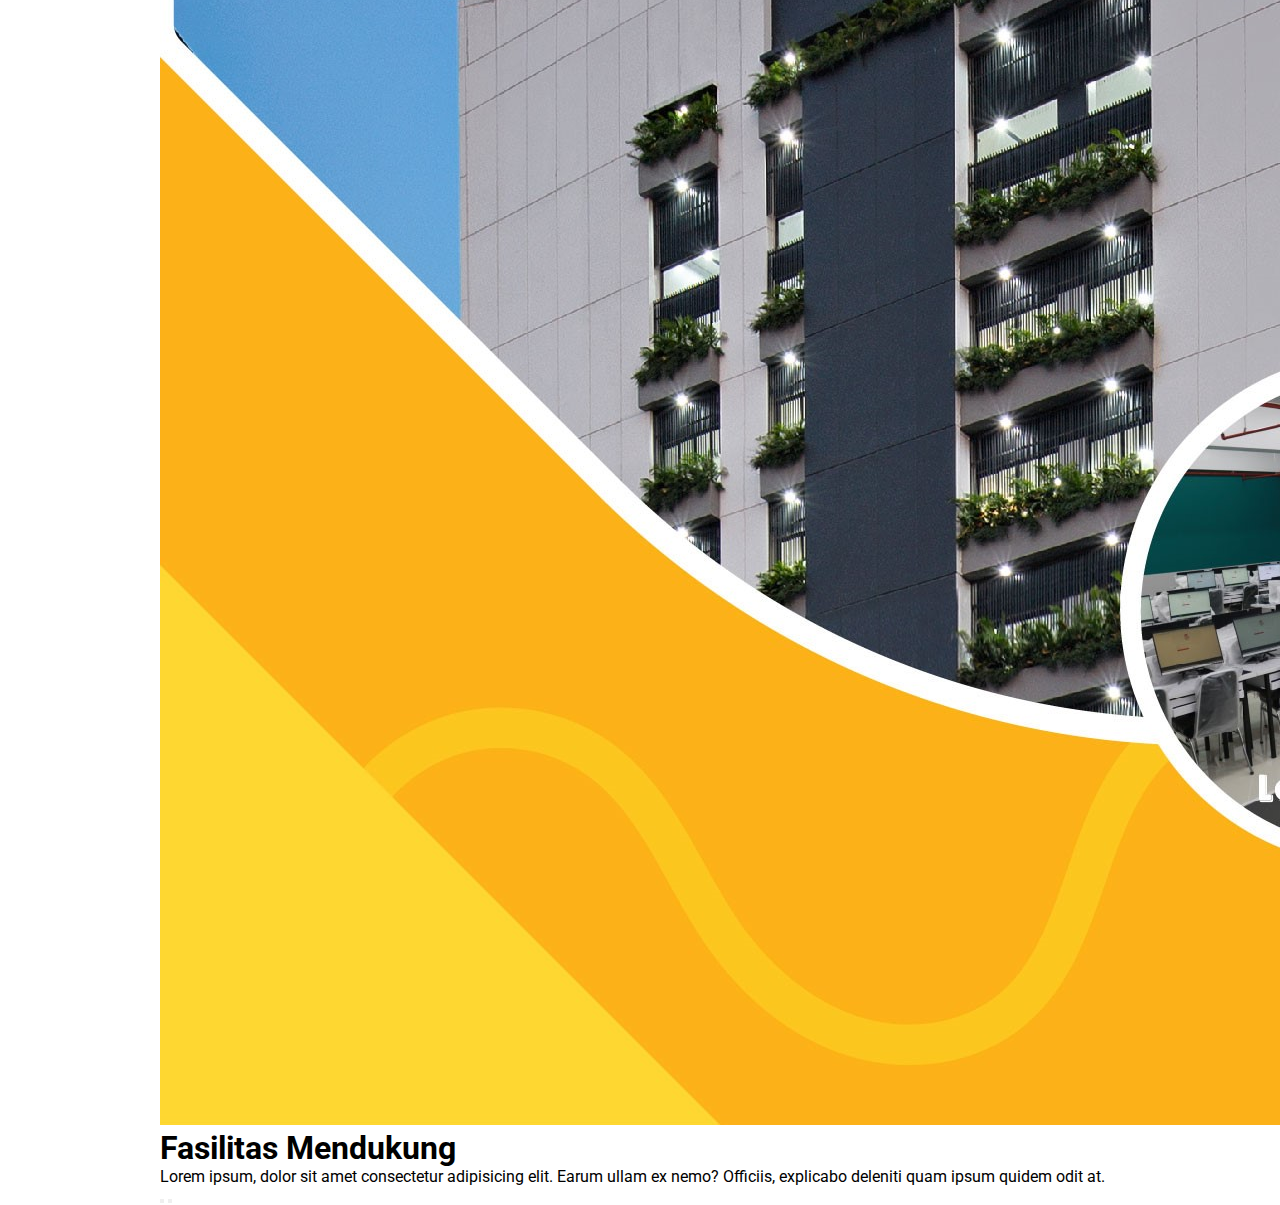
<file: projects/school_page/sekolah.html>
<!DOCTYPE html>
<html lang="en">
<head>
    <meta charset="UTF-8">
    <meta http-equiv="X-UA-Compatible" content="IE=edge">
    <meta name="viewport" content="width=device-width, initial-scale=1.0">
    <title>Ignatius Global School</title>
    <link href="https://cdn.jsdelivr.net/npm/bootstrap@5.3.0-alpha1/dist/css/bootstrap.min.css" rel="stylesheet" integrity="sha384-GLhlTQ8iRABdZLl6O3oVMWSktQOp6b7In1Zl3/Jr59b6EGGoI1aFkw7cmDA6j6gD" crossorigin="anonymous">
    <link href='https://unpkg.com/boxicons@2.1.4/css/boxicons.min.css' rel='stylesheet'>
    <link rel="stylesheet" href="unique.css">
</head>
<body>
    <div class="kotak">
        <header>
            <div class="header-block"></div>
            <nav>
                <div class="nav-logo">
                    <a href="" target="_self"><img src="igs-logos.png" alt="logo" width="75px" height="75px"></a>
                </div>
                <ul>
                    <li class="nav-item"><a href="" target="_self">home</a></li>
                    <li class="nav-item"><a href="" target="_self">tentang</a></li>
                    <li class="nav-item"><a href="" target="_self">daftar</a></li>
                    <li class="nav-item"><a href="" target="_self">peserta didik</a></li>
                    <li class="nav-item"><a href="" target="_self">alumni</a></li>
                    <li class="nav-item"><a href="" target="_self">berita</a></li>
                    <li class="nav-item"><a href="" target="_self">sarana</a></li>
                    <li class="nav-item"><a href="" target="_self">karir</a></li>
                    <li class="kontak"><a href="" target="_self">kontak</a></li>
                </ul>
            </nav>
        </header>
        <div class="jumbotron">
            <div id="demo" class="carousel slide" data-bs-ride="carousel">
                <div class="carousel-indicators">
                    <button type="button" data-bs-target="#demo" data-bs-slide-to="0" class="active"></button>
                    <button type="button" data-bs-target="#demo" data-bs-slide-to="1"></button>
                    <button type="button" data-bs-target="#demo" data-bs-slide-to="2"></button>
                </div>
                <div class="carousel-inner">
                    <div class="carousel-item active">
                        <img src="ppdb_igs.jpg" alt="PPDB" class="d-block w-100">
                    </div>
                    <div class="carousel-item">
                        <img src="ppdb_igs.jpg" alt="PPDB" class="d-block w-100">
                    </div>
                    <div class="carousel-item">
                        <img src="ppdb_igs.jpg" alt="PPDB" class="d-block w-100">
                    </div>
                </div>
                <button class="carousel-control-prev" type="button" data-bs-target="#demo" data-bs-slide="prev">
                    <span class="carousel-control-prev-icon"></span>
                </button>
                <button class="carousel-control-next" type="button" data-bs-target="#demo" data-bs-slide="next">
                    <span class="carousel-control-next-icon"></span>
                </button>
            </div>
        </div>
        <section class="content-1">
            <div class="left">
                <h1 class="item">Selamat Datang di Ignatius Global School</h1>
                <p class="item">Lorem ipsum, dolor sit amet consectetur adipisicing elit. Eveniet qui voluptatibus ipsam tempore. Magni, quidem eveniet, incidunt vitae fugit illum aut id voluptates dolorum voluptas temporibus explicabo illo maxime nam adipisci consequuntur iure? Accusamus totam odio ducimus voluptate repellendus sunt facere laboriosam similique quaerat possimus. Suscipit, voluptatem! Reprehenderit, ab sed.</p>
                <button class="enrol-btn"><a href="" target="_self">Pendaftaran Peserta Didik Baru (PPDB)</a></button>
            </div>
            <div class="right">
                <h1 class="item">Gedung Sekolah</h1>
                <iframe width=100% height="315" src="https://www.youtube.com/embed/kqJxFAVxvgg" title="YouTube video player" frameborder="0" allow="accelerometer; autoplay; clipboard-write; encrypted-media; gyroscope; picture-in-picture; web-share" allowfullscreen></iframe>
            </div>
        </section>
        <section class="content-2">
            <div class="kotak">
                <h1 class="item">Mengapa Bergabung Dengan Ignatius Global School?</h1>
                <div id="demo1" class="carousel slide" data-bs-ride="carousel">
                    <div class="carousel-indicators">
                        <button type="button" data-bs-target="#demo1" data-bs-slide-to="0" class="active"></button>
                        <button type="button" data-bs-target="#demo1" data-bs-slide-to="1"></button>
                        <button type="button" data-bs-target="#demo1" data-bs-slide-to="2"></button>
                    </div>
                    <div class="carousel-inner">
                        <div class="carousel-item active">
                            <img src="ppdb_igs.jpg" alt="PPDB" class="d-block w-100">
                            <div class="carousel-caption">
                                <h1>Akreditasi A</h1>
                                <p>Lorem ipsum dolor sit amet consectetur adipisicing elit. Cumque officia sapiente iusto commodi repellat molestias, cum eaque ipsam atque repudiandae?</p>
                            </div>
                        </div>
                        <div class="carousel-item">
                            <img src="ppdb_igs.jpg" alt="PPDB" class="d-block w-100">
                            <div class="carousel-caption">
                                <h1>Tenaga Pendidik Terbaik</h1>
                                <p>Lorem, ipsum dolor sit amet consectetur adipisicing elit. Obcaecati cum vero quisquam, eveniet minus inventore deserunt similique sint. Dolorem, beatae!</p>
                            </div>
                        </div>
                        <div class="carousel-item">
                            <img src="ppdb_igs.jpg" alt="PPDB" class="d-block w-100">
                            <div class="carousel-caption">
                                <h1>Fasilitas Mendukung</h1>
                                <p>Lorem ipsum, dolor sit amet consectetur adipisicing elit. Earum ullam ex nemo? Officiis, explicabo deleniti quam ipsum quidem odit at.</p>
                            </div>
                        </div>
                    </div>
                    <button class="carousel-control-prev" type="button" data-bs-target="#demo1" data-bs-slide="prev">
                        <span class="carousel-control-prev-icon"></span>
                    </button>
                    <button class="carousel-control-next" type="button" data-bs-target="#demo1" data-bs-slide="next">
                        <span class="carousel-control-next-icon"></span>
                    </button>
                </div></div>
        </section>
        <section class="tour">
            <div class="box-top">
                <div class="foto">
                    <img src=360-degree.png alt="360 icon" width=103px height=103px>
                </div>
                <h1>COME AND SEE OUR FACILITIES</h1>
                <p>Fasilitas Lengkap dan Nyaman</p>
            </div>
            <div class="box-bottom">
                <div class="btn">IGS School Tour</div>
                <div class="btn">Fasilitas Kami</div>
            </div>
        </section>
        <section class="article">
            <div class="left">
                <h2>Info Terbaru</h2>
                <div class="kotak">
                    <div class="content">
                        <p>Februari 14, 2023</p>
                        <h3>Perayaan Hari Valentine SMA IGS<h3>
                    </div>
                </div>
            </div>
            <div class="right">
                <div class="title">
                    <h3><a href="" target="_blank">Berita Sekolah</a></h3>
                    <h3><a href="" target="_blank">Prestasi</a></h3>
                </div>
                <div class="kotak">
                    <div class="picture">
                        <div class="satu"><img src="student.jpg" alt="Orientation"></div>
                        <div class="dua"><img src="graduation.jpg" alt="Graduation"></div>
                        <div class="tiga"><img src="imlek.jpg" alt="imlek"></div>
                    </div>
                    <div class="text">
                        <div class="satu">
                            <p>1 Maret 2023</p>
                            <h5>Lorem ipsum dolor sit amet.</h5>
                            <p>Lorem ipsum, dolor sit amet consectetur adipisicing elit. Odio, explicabo.</p>
                        </div>
                        <div class="dua">
                            <p>26 Fberuari 2023</p>
                            <h5>Lorem, ipsum dolor.</h5>
                            <p>Lorem ipsum dolor, sit amet consectetur adipisicing elit. Eveniet corrupti molestias ullam quis dicta.</p>
                        </div>
                        <div class="tiga">
                            <p>21 Februari 2023</p>
                            <h5>Lorem ipsum dolor sit amet consectetur.</h5>
                            <p>Lorem ipsum dolor sit amet consectetur adipisicing elit. Nemo aliquam adipisci a soluta repellat. Quaerat, amet voluptatibus.</p>
                        </div>
                    </div>
                </div>
            </div>
        </section>
        <section class="service">
            <div class="text">
                Kami Siap Melayani Anda Secara Online
            </div>
            <div class="comm">
                <p><a href="" target="">Hubungi Kami ></a></p>
            </div>
        </section>
        <footer>
            <div class="kotak">
                <section class="top">
                    <div class="item social-media">
                        <div class="logo">
                            <img src="igs-logos.png" alt="Ignatius Global School">
                        </div>
                        <h3>Follow us on:</h3>
                        <div class="social-icons">
                            <img src="[data-uri]"/>
                            <img src="[data-uri]"/>
                            <img src="[data-uri]"/>
                        </div>
                    </div>
                    <div class="item item-contact">
                        <h2>Info Kontak</h2>
                        <ul>
                            <li>
                                <i class="bx bx-building-house">
                                    Jl. Mayor Ruslan No. 118 9 Ilir, Ilir Timur II Kota Palembang, Sumatera Selatan 30115.
                                </i>
                            </li>
                            <li>
                                <i class='bx bxs-phone-call' >
                                    0711-377159
                                </i>
                            </li>
                            <li>
                                <i class='bx bx-envelope'>
                                    admin.sma@ignatiusglobal.sch.id
                                </i>
                            </li>
                            <li>
                                <i class='bx bx-time-five'>
                                    Setiap Hari, 24 Jam.
                                </i>
                            </li>
                        </ul>
                    </div>
                    <div class="item item-about">
                        <h2>Tentang</h2>
                        <ul>
                            <li>Sejarah</li>
                            <li>Visi Misi</li>
                            <li>Alumni</li>
                            <li>Paludarium</li>
                            <li>Karir di IGS</li>
                        </ul>
                        <h2>Pendaftaran</h2>
                        <ul>
                            <li>PPDB Online IGS</li>
                        </ul>
                    </div>
                    <div class="item item-news">
                        <h2>Berita</h2>
                        <ul>
                            <li>Berita Sekolah</li>
                            <li>Berita Umum</li>
                            <li>Prestasi</li>
                        </ul>
                        <h2>Peserta Didik</h2>
                        <ul>
                            <li>Kalender Akademik</li>
                            <li>TOEFL</li>
                        </ul>
                    </div>
                </section>
                <section class="bottom">
                    <p>Copyright &copy; 2023 All Right Reserved. <span style="font-weight: bold;">Ignatius Global School</span></p>
                </section>
            </div>     
        </footer> 
    </div>
    <div class="whatsapp-icon">
        <a href="" target=""><i class='bx bxl-whatsapp'></i></a>
    </div>
    <script src="https://cdn.jsdelivr.net/npm/bootstrap@5.3.0-alpha1/dist/js/bootstrap.bundle.min.js" integrity="sha384-w76AqPfDkMBDXo30jS1Sgez6pr3x5MlQ1ZAGC+nuZB+EYdgRZgiwxhTBTkF7CXvN" crossorigin="anonymous"></script>
</body>
</html>
</file>
<file: projects/planet_revolution/style.css>
body{
    margin: 0px;
    padding: 0px;
    background-image: url(stars.jpg);
    background-size: 100%;
}

.sun{
    height: 100px;
    width: 100px;
    background-image: url(sun.png);
    border-radius: 50%;
    background-size: cover;
    position: absolute;
    left: 50%;
    top: 50%;
    transform: translate(-50%,-50%);
}

.mercury-border, .venus-border, .earth-border, .mars-border, .jupiter-border, .saturn-border, .uranus-border, .neptune-border{
    border-radius: 50%;
    border: 2px solid #ddd9;
    position: absolute;
    top: 50%;
    left: 50%;
    transform: translate(-50%,-50%);
}

.mercury-border{
    height: 125px;
    width: 125px;
}

@keyframes orbit{
    from{transform: rotate(0deg)translateX(65px) rotate(0deg);}
    to{transform: rotate(360deg)translateX(65px) rotate(-360deg);}
}

.mercury{
    height: 20px;
    width: 20px;
    background-color: slategray;
    border-radius: 50%;
    position: absolute;
    left: 42%;
    top: 40%;
    transform: translate(-50%,-50%);
    animation: orbit 2s linear infinite;
}

.venus-border{
    height: 190px;
    width: 190px;
}

@keyframes orbit2{
    from{transform: rotate(0deg)translateX(95px) rotate(0deg);}
    to{transform: rotate(360deg)translateX(95px) rotate(-360deg);}
}

.venus{
    height: 35px;
    width: 35px;
    background-image: url(venus.png);
    background-size: 100%;
    border-radius: 50%;
    position: absolute;
    left: 42%;
    top: 40%;
    transform: translate(-50%,-50%);
    animation: orbit2 6s linear infinite;
}

.earth-border{
    height: 290px;
    width: 290px;
}

@keyframes orbit3{
    from{transform: rotate(0deg)translateX(145px) rotate(0deg);}
    to{transform: rotate(360deg)translateX(145px) rotate(-360deg);}
}

.earth{
    height: 40px;
    width: 40px;
    background-image: url(earth.png);
    background-size: 100%;
    border-radius: 50%;
    position: absolute;
    left: 42%;
    top: 43%;
    transform: translate(-50%,-50%);
    animation: orbit3 8s linear infinite;
}

.moon-border{
    height: 50px;
    width: 50px;
    border: 2px solid #ddd9;
    position: relative;
    left: -6.8px;
    top: -6.5px;
    border-radius: 50%;
}

@keyframes orbit4{
    from{transform: rotate(0deg)translateX(25px) rotate(0deg);}
    to{transform: rotate(360deg)translateX(25px) rotate(-360deg);}
}

.moon{
    height: 8px;
    width: 8px;
    background-color: gray;
    border-radius: 50%;
    position: absolute;
    transform: translate(-50%,-50%);
    left: 44%;
    top: 42%;
    animation: orbit4 1s linear infinite;
}

.mars-border{
    height: 380px;
    width: 380px;
}

@keyframes orbit5{
    from{transform: rotate(0deg)translateX(190px) rotate(0deg);}
    to{transform: rotate(360deg)translateX(190px) rotate(-360deg);}
}

.mars{
    height: 40px;
    width: 40px;
    background-image: url(mars.png);
    background-size: 100%;
    border-radius: 50%;
    position: absolute;
    left: 45%;
    top: 44%;
    transform: translate(-50%,-50%);
    animation: orbit5 16s linear infinite;
}

.jupiter-border{
    height: 480px;
    width: 480px;
}

@keyframes orbit6{
    from{transform: rotate(0deg)translateX(240px) rotate(0deg);}
    to{transform: rotate(360deg)translateX(240px) rotate(-360deg);}
}

.jupiter{
    height: 50px;
    width: 50px;
    background-image: url(jupiter.png);
    background-size: 100%;
    border-radius: 50%;
    position: absolute;
    left: 45%;
    top: 44%;
    transform: translate(-50%,-50%);
    animation: orbit6 112s linear infinite;
}

.saturn-border{
    height: 580px;
    width: 580px;
}

@keyframes orbit7{
    from{transform: rotate(0deg)translateX(290px) rotate(0deg);}
    to{transform: rotate(360deg)translateX(290px) rotate(-360deg);}
}

.saturn{
    height: 60px;
    width: 80px;
    background-image: url(saturn.png);
    background-size: 100%;
    border-radius: 50%;
    position: absolute;
    left: 43%;
    top: 45%;
    transform: translate(-50%,-50%);
    animation: orbit7 280s linear infinite;
}

.uranus-border{
    height: 640px;
    width: 640px;
}

@keyframes orbit8{
    from{transform: rotate(0deg)translateX(320px) rotate(0deg);}
    to{transform: rotate(360deg)translateX(320px) rotate(-360deg);}
}

.uranus{
    height: 40px;
    width: 40px;
    background-image: url(uranus.png);
    background-size: 100%;
    border-radius: 50%;
    position: absolute;
    left: 47%;
    top: 47%;
    transform: translate(-50%,-50%);
    animation: orbit8 840s linear infinite;
}

.neptune-border{
    height: 700px;
    width: 700px;
}

@keyframes orbit9{
    from{transform: rotate(0deg)translateX(350px) rotate(0deg);}
    to{transform: rotate(360deg)translateX(350px) rotate(-360deg);}
}

.neptune{
    height: 45px;
    width: 45px;
    background-image: url(neptune.png);
    background-size: 100%;
    border-radius: 50%;
    position: absolute;
    left: 47%;
    top: 46%;
    transform: translate(-50%,-50%);
    animation: orbit9 1680s linear infinite;
}
</file>
<file: projects/school_page/style.css>
@import url('https://fonts.googleapis.com/css2?family=Raleway:wght@200&family=Roboto:wght@300&display=swap');

* {
    margin: 0;
    padding: 0;
}

body{
    font-family: 'Raleway', sans-serif;
    font-family: 'Roboto', sans-serif;
    background-color: white;
}

body>div.kotak {
    display: flex;
    width: 100%;
    box-sizing: border-box;
    flex-direction: column;
    align-items: center;
}

div.whatsapp-icon{
    width: 75px;
    height: 75px;
    font-size: 50px;
    background-color: lightgreen;
    border-radius: 50px;
    position: fixed;
    bottom: 25px;
    right: 20px;
    display: flex;
    justify-content: center;
    align-items: center;
}

header{
    width: 100%;
    display: flex;
    flex-direction: column;
    justify-content: center;
    align-items: center;
    z-index: 1;
}

header>div.header-block {
    width: 100%;
    height: 4em;
    background-color: rgb(155, 20, 20);
}

header>nav {
    width: 80%;
    height: 75px;
    background-color: white;
    box-shadow: 5px 5px 5px rgba(0, 0, 0, 0.1);
    display: flex;
    justify-content: space-around;
    align-items: center;
    position: fixed;
    top: 30px;
}

header>nav>div.nav-logo{
    margin: auto;
}

header>nav>ul {
    list-style-type: none;
    margin: 0px auto;
    padding: 0;
}

header>nav>ul li {
    display: inline;
    text-transform: uppercase;
    font-weight: bold;
    padding: 0 20px;
}

.nav-item{
    border-right: 3px black solid;
}

a{
    color: black;
    text-decoration: none;
}

div.jumbotron{
    width: 100%;
    display: flex;
    justify-content: center;
    align-items: center;
}

section.content-1{
    width: 80%;
    height: 30em;
    box-sizing: border-box;
    margin: 5em auto auto auto;
    margin-top: 5em;
    display: flex;
    flex-direction: row;
    justify-content: space-around;
}

section.content-1>div.left, section.content-1>div.right {
    width: 45%;
    height: 100%;
    box-sizing: border-box;
    display: flex;
    flex-direction: column;
    justify-content: flex-start;
}

section.content-1>div.left .item, section.content-1>div.right .item{
    margin-top: 1em;
    margin-bottom: 2em;
}

section.content-1>div.left .enrol-btn{
    width: 60%;
    height: 40px;
    background-color: lightyellow;
    border-radius: 1em;
    display: flex;
    justify-content: center;
    align-items: center;
}

section.content-2{
    width: 75%;
    height: 45em;
    box-sizing: border-box;
    display: flex;
    justify-content: center;
    align-items: center;
}

section.content-2>div.kotak{
    width: 100%;
    height: 80%;
    box-sizing: border-box;
}

section.tour{
    width: 75%;
    height: 30em;
    background: url("lab.jpg") center center / cover;
    opacity: 0.85;
    margin-top: 5em;
    display: flex;
    flex-direction: column;
}

section.tour>div.box-top{
    width: 100%;
    height: 70%;
    display: flex;
    flex-direction: column;
    align-items: center;
}

section.tour>div.box-top>div.foto{
    display: flex;
    justify-content: center;
    align-items: center;
}

section.tour>div.box-top>h1{
    display: flex;
    justify-content: center;
    font-size: 30pt;
}

section.tour>div.box-top>p{
    display: flex;
    justify-content: center;
    font-size: 18pt;
    font-weight: bold;
    margin-top: 1em;
}

section.tour>div.box-bottom{
    width: 100%;
    height: 30%;
    display: flex;
    justify-content: space-around;
}

section.tour>div.box-bottom>div.btn{
    height: 2em;
    font-size: 20pt;
    font-weight: bold;
    justify-content: center;
    box-sizing: border-box;
    border-style: solid;
    border-color: black;
}

section.article{
    width: 80%;
    height: 40em;
    box-sizing: border-box;
    margin-top: 5em;
    display: flex;
    flex-direction: row;
    justify-content: space-between;
}

section.article>div.left, section.article>div.right{
    width: 45%;
    height: 100%;
    box-sizing: border-box;
    display: flex;
    flex-direction: column;
}

section.article>div.left>div.kotak{
    width: 100%;
    height: 80%;
    box-sizing: border-box;
}

section.article>div.left>div.kotak>div.content{
    width: 100%;
    height: 100%;
    background: url("valentine.jpg") center center / cover no-repeat;
    opacity: 0.85;
    display: flex;
    flex-direction: column;
    justify-content: flex-end;
}

section.article>div.right>div.title{
    height: 7%;
    display: flex;
    justify-content: flex-end;
    align-items: center;
}

section.article>div.right>div.title>h3{
    font-family: 'Roboto', sans-serif;
    font-size: 15pt;
    padding-left: 1em;
}

section.article>div.right>div.kotak{
    width: 100%;
    height: 80%;
    box-sizing: border-box;
    display: flex;
    flex-direction: row;
}

section.article>div.right>div.kotak>div.picture{
    width: 30%;
    height: 100%;
    display: flex;
    flex-direction: column;
}

section.article>div.right>div.kotak>div.picture>div.satu, section.article>div.right>div.kotak>div.picture>div.dua, section.article>div.right>div.kotak>div.picture>div.tiga{
    width: 40%;
    height: 30%;
    display: flex;
    justify-content: space-around;
    margin: auto 0;
}

section.article>div.right>div.kotak>div.text{
    width: 70%;
    height: 100%;
    display: flex;
    flex-direction: column;
}

section.article>div.right>div.kotak>div.text>div.satu, section.article>div.right>div.kotak>div.text>div.dua, section.article>div.right>div.kotak>div.text>div.tiga{
    width: 100%;
    height: 30%;
    display: flex;
    flex-direction: column;
    justify-content: space-around;
    margin: 1em 0;
}

section.service{
    width: 100%;
    height: 8em;
    background-color: lightgoldenrodyellow;
    box-sizing: border-box;
    border: var(--cream) solid;
    margin-top: 5em;
    display: flex;
    flex-direction: row;
    justify-content: center;
    align-items: center;
}

section.service>div.text{
    width: 75%;
    height: 100%;
    font-size: 20pt;
    font-weight: bold;
    display: flex;
    justify-content: flex-start;
    align-items: center;
    margin-left: 1em;
}

section.service>div.comm{
    width: 25%;
    justify-content: flex-end;
    align-items: center;
}

section.service>div.comm>p{
    width: 50%;
    height: 2em;
    font-size: 15pt;
    font-weight: bold;
    display: flex;
    box-sizing: border-box;
    border: solid;
    border-color: black;
    justify-content: center;
    align-items: center;
    margin-right: 1em;
}

footer, footer>.kotak{
    width: 100%;
    height: 400px;
    box-sizing: border-box;
    background-color: rgb(155, 20, 20);
    display: flex;
    flex-direction: column;
    justify-content: center;
    align-items: center;
}

footer>.kotak{
    width: 80%;
}

footer section.top{
    width: 100%;
    height: 85%;
    padding: 0 1.5em;
    padding-bottom: 1em;
    box-sizing: border-box;
    display: flex;
    flex-direction: row;
    border-bottom: lightgoldenrodyellow 0.1em solid;
    justify-content: space-between;
}

footer section.top>div.item{
    width: 23%;
    height: 100%;
    box-sizing: border-box;
    display: flex;
    flex-direction: column;
}

div.social-media{
    padding: 4em 0;
    justify-content: space-between;
    align-items: flex-start;
}

div.social-media>div.logo{
    width: 100%;
    height: 75%;
}

div.social-media>div.logo>img{
    width: 135px;
    height: 150px;
}

div.social-media>h3{
    text-transform: uppercase;
    font-size: 1em;
    color: white;
}

div.social-media>div.social-icons{
    width: 40%;
    display: flex;
    justify-content: space-between;
    font-size: 2em;
    color: white;
}

div.item-contact{
    display: flex;
    flex-direction: column;
    padding: 2em 0;
    color: white;
}

div.item-contact>ul{
    margin-top: 1.5em;
}

div.item-about, div.item-news{
    display: flex;
    flex-direction: column;
    justify-content: space-between;
    padding: 2em 0;
    color: white;
}

div.item-contact>h2, div.item-about>h2, div.item-news>h2{
    text-transform: uppercase;
    font-size: 1.25em;
    font-weight: bold;
}

div.circle-social-icon{
    width: 1em;
    height: 1em;
    background-color: white;
    border-radius: 1em;
}

div.item-contact>ul{
    list-style-type: none;
}

div.item-about>ul, div.item-news>ul{
    margin: 1.3em 1em;
}

div.item-contact ul li, div.item-about ul li, div.item-news ul li{
    margin-bottom: 10px;
    font-size: 10pt;    
}

ul{
    padding-left: 0;
}

footer section.bottom{
    width: 100%;
    height: 15%;
    box-sizing: border-box;
    display: flex;
    flex-direction: row;
    justify-content: center;
    color: white;
    margin-top: 1em;
}
</file>
<file: projects/school_page/unique.css>
@import url('https://fonts.googleapis.com/css2?family=Raleway:wght@200&family=Roboto:wght@300&display=swap');

* {
    margin: 0;
    padding: 0;
}

body{
    font-family: 'Raleway', sans-serif;
    font-family: 'Roboto', sans-serif;
    background-color: white;
}

body>div.kotak {
    display: flex;
    width: 100%;
    box-sizing: border-box;
    flex-direction: column;
    align-items: center;
}

div.whatsapp-icon{
    width: 75px;
    height: 75px;
    font-size: 50px;
    background-color: lightgreen;
    border-radius: 50px;
    position: fixed;
    bottom: 25px;
    right: 20px;
    display: flex;
    justify-content: center;
    align-items: center;
}

header{
    width: 100%;
    display: flex;
    flex-direction: column;
    justify-content: center;
    align-items: center;
    z-index: 1;
}

header>div.header-block {
    width: 100%;
    height: 4em;
    background-color: rgb(155, 20, 20);
}

header>nav {
    width: 80%;
    height: 75px;
    background-color: white;
    box-shadow: 5px 5px 5px rgba(0, 0, 0, 0.1);
    display: flex;
    justify-content: space-around;
    align-items: center;
    position: fixed;
    top: 30px;
}

header>nav>div.nav-logo{
    margin: auto;
}

header>nav>ul {
    list-style-type: none;
    margin: 0px auto;
    padding: 0;
}

header>nav>ul li {
    display: inline;
    text-transform: uppercase;
    font-weight: bold;
    padding: 0 20px;
}

.nav-item{
    border-right: 3px black solid;
}

a{
    color: black;
    text-decoration: none;
}

div.jumbotron{
    width: 100%;
    display: flex;
    justify-content: center;
    align-items: center;
}

section.content-1{
    width: 80%;
    height: 30em;
    box-sizing: border-box;
    margin: 5em auto auto auto;
    margin-top: 5em;
    display: flex;
    flex-direction: row;
    justify-content: space-around;
}

section.content-1>div.left, section.content-1>div.right {
    width: 45%;
    height: 100%;
    box-sizing: border-box;
    display: flex;
    flex-direction: column;
    justify-content: flex-start;
}

section.content-1>div.left .item, section.content-1>div.right .item{
    margin-top: 1em;
    margin-bottom: 2em;
}

section.content-1>div.left .enrol-btn{
    width: 60%;
    height: 40px;
    background-color: lightyellow;
    border-radius: 1em;
    display: flex;
    justify-content: center;
    align-items: center;
}

section.content-2{
    width: 75%;
    height: 45em;
    box-sizing: border-box;
    display: flex;
    justify-content: center;
    align-items: center;
}

section.content-2>div.kotak{
    width: 100%;
    height: 80%;
    box-sizing: border-box;
}

section.tour{
    width: 75%;
    height: 30em;
    background: url("lab.jpg") center center / cover;
    opacity: 0.85;
    margin-top: 5em;
    display: flex;
    flex-direction: column;
}

section.tour>div.box-top{
    width: 100%;
    height: 70%;
    display: flex;
    flex-direction: column;
    align-items: center;
}

section.tour>div.box-top>div.foto{
    display: flex;
    justify-content: center;
    align-items: center;
}

section.tour>div.box-top>h1{
    display: flex;
    justify-content: center;
    font-size: 30pt;
}

section.tour>div.box-top>p{
    display: flex;
    justify-content: center;
    font-size: 18pt;
    font-weight: bold;
    margin-top: 1em;
}

section.tour>div.box-bottom{
    width: 100%;
    height: 30%;
    display: flex;
    justify-content: space-around;
}

section.tour>div.box-bottom>div.btn{
    height: 2em;
    font-size: 20pt;
    font-weight: bold;
    justify-content: center;
    box-sizing: border-box;
    border-style: solid;
    border-color: black;
}

section.article{
    width: 80%;
    height: 40em;
    box-sizing: border-box;
    margin-top: 5em;
    display: flex;
    flex-direction: row;
    justify-content: space-between;
}

section.article>div.left, section.article>div.right{
    width: 45%;
    height: 100%;
    box-sizing: border-box;
    display: flex;
    flex-direction: column;
}

section.article>div.left>div.kotak{
    width: 100%;
    height: 80%;
    box-sizing: border-box;
}

section.article>div.left>div.kotak>div.content{
    width: 100%;
    height: 100%;
    background: url("valentine.jpg") center center / cover no-repeat;
    opacity: 0.85;
    display: flex;
    flex-direction: column;
    justify-content: flex-end;
}

section.article>div.right>div.title{
    height: 7%;
    display: flex;
    justify-content: flex-end;
    align-items: center;
}

section.article>div.right>div.title>h3{
    font-family: 'Roboto', sans-serif;
    font-size: 15pt;
    padding-left: 1em;
}

section.article>div.right>div.kotak{
    width: 100%;
    height: 80%;
    box-sizing: border-box;
    display: flex;
    flex-direction: row;
}

section.article>div.right>div.kotak>div.picture{
    width: 30%;
    height: 100%;
    display: flex;
    flex-direction: column;
}

section.article>div.right>div.kotak>div.picture>div.satu, section.article>div.right>div.kotak>div.picture>div.dua, section.article>div.right>div.kotak>div.picture>div.tiga{
    width: 40%;
    height: 30%;
    display: flex;
    justify-content: space-around;
    margin: auto 0;
}

section.article>div.right>div.kotak>div.text{
    width: 70%;
    height: 100%;
    display: flex;
    flex-direction: column;
}

section.article>div.right>div.kotak>div.text>div.satu, section.article>div.right>div.kotak>div.text>div.dua, section.article>div.right>div.kotak>div.text>div.tiga{
    width: 100%;
    height: 30%;
    display: flex;
    flex-direction: column;
    justify-content: space-around;
    margin: 1em 0;
}

section.service{
    width: 100%;
    height: 8em;
    background-color: lightgoldenrodyellow;
    box-sizing: border-box;
    border: var(--cream) solid;
    margin-top: 5em;
    display: flex;
    flex-direction: row;
    justify-content: center;
    align-items: center;
}

section.service>div.text{
    width: 75%;
    height: 100%;
    font-size: 20pt;
    font-weight: bold;
    display: flex;
    justify-content: flex-start;
    align-items: center;
    margin-left: 1em;
}

section.service>div.comm{
    width: 25%;
    justify-content: flex-end;
    align-items: center;
}

section.service>div.comm>p{
    width: 50%;
    height: 2em;
    font-size: 15pt;
    font-weight: bold;
    display: flex;
    box-sizing: border-box;
    border: solid;
    border-color: black;
    justify-content: center;
    align-items: center;
    margin-right: 1em;
}

footer, footer>.kotak{
    width: 100%;
    height: 400px;
    box-sizing: border-box;
    background-color: rgb(155, 20, 20);
    display: flex;
    flex-direction: column;
    justify-content: center;
    align-items: center;
}

footer>.kotak{
    width: 80%;
}

footer section.top{
    width: 100%;
    height: 85%;
    padding: 0 1.5em;
    padding-bottom: 1em;
    box-sizing: border-box;
    display: flex;
    flex-direction: row;
    border-bottom: lightgoldenrodyellow 0.1em solid;
    justify-content: space-between;
}

footer section.top>div.item{
    width: 23%;
    height: 100%;
    box-sizing: border-box;
    display: flex;
    flex-direction: column;
}

div.social-media{
    padding: 4em 0;
    justify-content: space-between;
    align-items: flex-start;
}

div.social-media>div.logo{
    width: 100%;
    height: 75%;
}

div.social-media>div.logo>img{
    width: 135px;
    height: 150px;
}

div.social-media>h3{
    text-transform: uppercase;
    font-size: 1em;
    color: white;
}

div.social-media>div.social-icons{
    width: 40%;
    display: flex;
    justify-content: space-between;
    font-size: 2em;
    color: white;
}

div.item-contact{
    display: flex;
    flex-direction: column;
    padding: 2em 0;
    color: white;
}

div.item-contact>ul{
    margin-top: 1.5em;
}

div.item-about, div.item-news{
    display: flex;
    flex-direction: column;
    justify-content: space-between;
    padding: 2em 0;
    color: white;
}

div.item-contact>h2, div.item-about>h2, div.item-news>h2{
    text-transform: uppercase;
    font-size: 1.25em;
    font-weight: bold;
}

div.circle-social-icon{
    width: 1em;
    height: 1em;
    background-color: white;
    border-radius: 1em;
}

div.item-contact>ul{
    list-style-type: none;
}

div.item-about>ul, div.item-news>ul{
    margin: 1.3em 1em;
}

div.item-contact ul li, div.item-about ul li, div.item-news ul li{
    margin-bottom: 10px;
    font-size: 10pt;    
}

ul{
    padding-left: 0;
}

footer section.bottom{
    width: 100%;
    height: 15%;
    box-sizing: border-box;
    display: flex;
    flex-direction: row;
    justify-content: center;
    color: white;
    margin-top: 1em;
}
</file>
